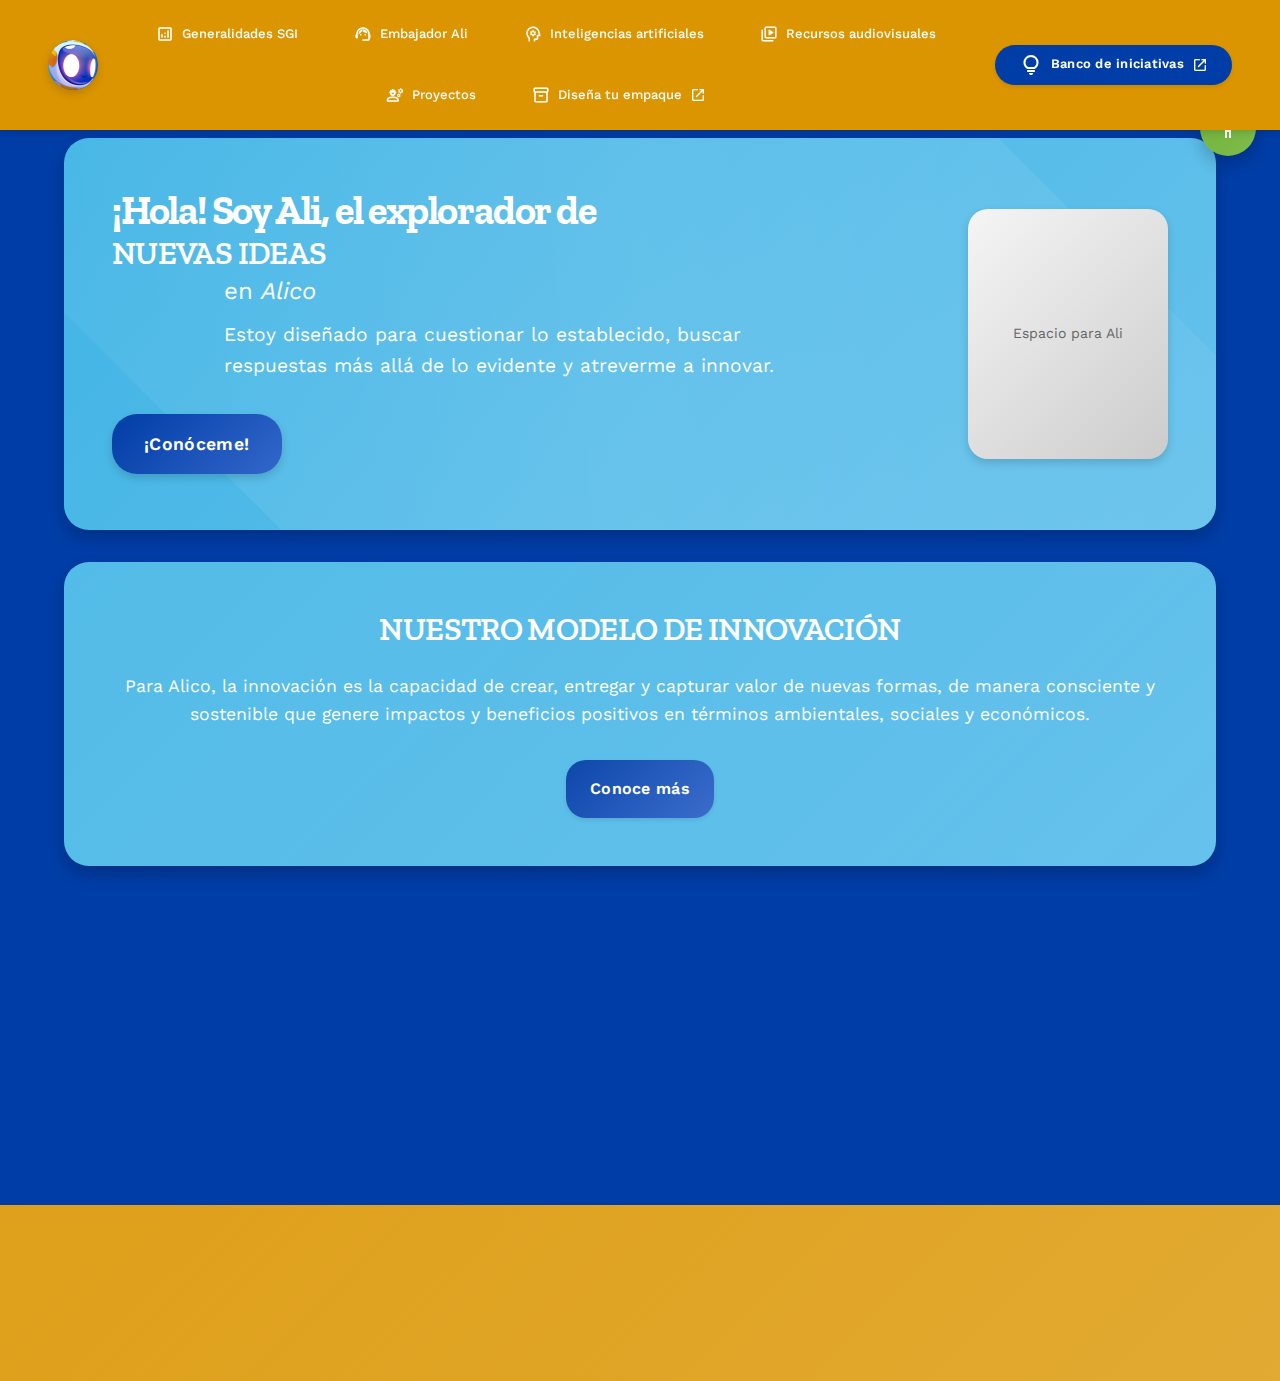
<file: index.html>
<!DOCTYPE html>
<html lang="es">
<head>
    <meta charset="UTF-8">
    <meta name="viewport" content="width=device-width, initial-scale=1.0">
    <title>Alico - Innovación</title>
    <!-- Google Fonts -->
    <link rel="preconnect" href="https://fonts.googleapis.com">
    <link rel="preconnect" href="https://fonts.gstatic.com" crossorigin>
    <link href="https://fonts.googleapis.com/css2?family=Zilla+Slab:ital,wght@0,300;0,400;0,500;0,600;0,700;1,300;1,400;1,500;1,600;1,700&family=Work+Sans:ital,wght@0,100;0,200;0,300;0,400;0,500;0,600;0,700;0,800;0,900;1,100;1,200;1,300;1,400;1,500;1,600;1,700;1,800;1,900&display=swap" rel="stylesheet">
    <!-- Material Icons -->
    <link href="https://fonts.googleapis.com/css2?family=Material+Symbols+Rounded:opsz,wght,FILL,GRAD@20..48,100..700,0..1,-50..200" rel="stylesheet">
    <!-- Estilos principales -->
    <link rel="stylesheet" href="styles.css">
    <!-- Estilos de accesibilidad -->
    <link rel="stylesheet" href="accessibility.css">
    
    <!-- CSS adicional para las imágenes de metodología -->
    <style>
        /* CORRECCIÓN ESPECÍFICA PARA TARJETA DE ALI */
        .intro-card {
            /* Cambiar de absolute positioning a flexbox */
            display: flex;
            flex-direction: column;
            align-items: center;
            text-align: center;
            min-height: auto;
        }
        
        .intro-content {
            order: 1;
            width: 100%;
            z-index: 2;
        }
        
        .ali-character {
            order: 2;
            position: relative !important; /* Override absolute positioning */
            right: auto !important;
            bottom: auto !important;
            margin: var(--spacing-lg) auto 0 auto;
            animation: float 3s ease-in-out infinite;
        }
        
        /* DESKTOP: Layout lado a lado */
        @media (min-width: 1024px) {
            .intro-card {
                flex-direction: row;
                text-align: left;
                align-items: center;
                min-height: 350px;
            }
            
            .intro-content {
                flex: 1;
                padding-right: var(--spacing-xl);
                order: 1;
            }
            
            .ali-character {
                order: 2;
                margin: 0;
                flex-shrink: 0;
            }
        }
        
        /* TABLET: Stack vertical con más espacio */
        @media (max-width: 1023px) and (min-width: 769px) {
            .intro-card {
                padding: var(--spacing-xl);
            }
            
            .ali-character {
                width: 180px;
                height: 220px;
                margin-top: var(--spacing-xl);
            }
        }
        
        /* MÓVIL: Stack vertical compacto */
        @media (max-width: 768px) {
            .intro-card {
                padding: var(--spacing-lg);
                text-align: center;
            }
            
            .intro-content h1 {
                font-size: clamp(1.5rem, 6vw, 2rem);
                margin-bottom: var(--spacing-sm);
            }
            
            .intro-content h2 {
                font-size: clamp(1.2rem, 5vw, 1.5rem);
                margin-bottom: var(--spacing-sm);
            }
            
            .intro-content p {
                font-size: clamp(0.9rem, 3vw, 1.1rem);
                margin-bottom: var(--spacing-md);
            }
            
            .ali-character {
                width: 150px;
                height: 180px;
                margin-top: var(--spacing-md);
                font-size: 12px;
            }
            
            .btn-primary {
                margin-top: var(--spacing-md);
                padding: var(--spacing-md) var(--spacing-lg);
                font-size: 1rem;
            }
        }
        
        /* MÓVIL PEQUEÑO: Aún más compacto */
        @media (max-width: 480px) {
            .intro-card {
                padding: var(--spacing-md);
            }
            
            .ali-character {
                width: 120px;
                height: 150px;
                font-size: 11px;
            }
        }

        /* ESTILOS PARA LAS IMÁGENES DE TÍTULOS DE METODOLOGÍA */
        .methodology-card {
            /* Mantener todos los estilos existentes */
            display: flex;
            flex-direction: column;
            align-items: flex-start;
            text-align: left;
            padding: var(--spacing-xl);
        }

        .methodology-title-image {
            max-width: 200px;
            height: auto;
            margin-bottom: var(--spacing-lg);
            transition: transform 0.3s ease;
            filter: brightness(1.1);
        }

        .methodology-card:hover .methodology-title-image {
            transform: scale(1.05);
        }

        /* Asegurar que el texto siga las reglas de tipografía existentes */
        .methodology-card p {
            font-family: 'Work Sans', sans-serif;
            font-weight: 400;
            line-height: 1.6;
            font-size: clamp(1rem, 2.5vw, 1.1rem);
            color: var(--blanco);
        }

        /* Responsive para las imágenes de título */
        @media (max-width: 768px) {
            .methodology-title-image {
                max-width: 150px;
                margin-bottom: var(--spacing-md);
            }
            
            .methodology-card {
                text-align: center;
                align-items: center;
            }
        }

        @media (max-width: 480px) {
            .methodology-title-image {
                max-width: 120px;
            }
        }
    </style>
</head>
<body>
    <!-- Header fijo con navegación -->
    <header class="header">
        <!-- Botón de menú móvil -->
        <button class="menu-toggle" onclick="toggleMenu()" aria-label="Abrir menú de navegación">
            <span></span>
            <span></span>
            <span></span>
        </button>
        
        <!-- Logo de Alico -->
        <a href="index.html" class="logo" aria-label="Ir a página principal de Alico">
            <img src="images/Ali_head.png" 
                 alt="Ali Head Logo" 
                 class="logo-image"
                 onerror="this.style.display='none'; this.nextElementSibling.style.display='flex';">
            <span class="logo-text-fallback">a</span>
        </a>

        <!-- Navegación de escritorio -->
        <nav class="desktop-nav" aria-label="Navegación principal">
            <div class="nav-links">
                <a href="generalidades-sgi.html" class="nav-link">
                    <span class="material-symbols-rounded nav-link-icon">analytics</span>
                    <span>Generalidades SGI</span>
                </a>
                <a href="embajador-ali.html" class="nav-link">
                    <span class="material-symbols-rounded nav-link-icon">support_agent</span>
                    <span>Embajador Ali</span>
                </a>
                <a href="inteligencias-artificiales.html" class="nav-link">
                    <span class="material-symbols-rounded nav-link-icon">psychology</span>
                    <span>Inteligencias artificiales</span>
                </a>
                <a href="recursos-audiovisuales.html" class="nav-link">
                    <span class="material-symbols-rounded nav-link-icon">video_library</span>
                    <span>Recursos audiovisuales</span>
                </a>
                <a href="proyectos.html" class="nav-link">
                    <span class="material-symbols-rounded nav-link-icon">engineering</span>
                    <span>Proyectos</span>
                </a>
                <a href="https://experiencia-alico.firebaseapp.com/" class="nav-link" target="_blank" rel="noopener noreferrer">
                    <span class="material-symbols-rounded nav-link-icon">inventory_2</span>
                    <span>Diseña tu empaque</span>
                    <span class="material-symbols-rounded" style="font-size: 16px;">open_in_new</span>
                </a>
            </div>
        </nav>

        <!-- Botón de banco de iniciativas en el header -->
        <a href="https://docs.google.com/forms/d/e/1FAIpQLScfJWsXOj-BAAgG9tmxYFf4QEuOimOmJJPsF4bnxmquUParZA/viewform?usp=sharing&ouid=102976851646670750896" 
           class="header-banner-btn" target="_blank" rel="noopener noreferrer">
            <span class="material-symbols-rounded">lightbulb</span>
            <span>Banco de iniciativas</span>
            <span class="material-symbols-rounded" style="font-size: 16px;">open_in_new</span>
        </a>
    </header>

    <!-- Menú de navegación móvil -->
    <nav class="mobile-nav-menu" id="mobileNavMenu" aria-label="Menú de navegación móvil">
        <div class="mobile-nav-grid">
            <a href="generalidades-sgi.html" class="mobile-nav-item">
                <div class="material-symbols-rounded mobile-nav-icon">analytics</div>
                <div class="mobile-nav-title">Generalidades SGI</div>
            </a>
            <a href="embajador-ali.html" class="mobile-nav-item">
                <div class="material-symbols-rounded mobile-nav-icon">support_agent</div>
                <div class="mobile-nav-title">Embajador Ali</div>
            </a>
            <a href="inteligencias-artificiales.html" class="mobile-nav-item">
                <div class="material-symbols-rounded mobile-nav-icon">psychology</div>
                <div class="mobile-nav-title">Inteligencias artificiales</div>
            </a>
            <a href="recursos-audiovisuales.html" class="mobile-nav-item">
                <div class="material-symbols-rounded mobile-nav-icon">video_library</div>
                <div class="mobile-nav-title">Recursos audiovisuales</div>
            </a>
            <a href="proyectos.html" class="mobile-nav-item">
                <div class="material-symbols-rounded mobile-nav-icon">engineering</div>
                <div class="mobile-nav-title">Proyectos</div>
            </a>
            <a href="https://experiencia-alico.firebaseapp.com/" class="mobile-nav-item" target="_blank" rel="noopener noreferrer">
                <div class="material-symbols-rounded mobile-nav-icon">inventory_2</div>
                <div class="mobile-nav-title">Diseña tu empaque</div>
                <div class="mobile-nav-external">↗</div>
            </a>
            <a href="https://docs.google.com/forms/d/e/1FAIpQLScfJWsXOj-BAAgG9tmxYFf4QEuOimOmJJPsF4bnxmquUParZA/viewform?usp=sharing&ouid=102976851646670750896" 
               class="mobile-nav-item" target="_blank" rel="noopener noreferrer">
                <div class="material-symbols-rounded mobile-nav-icon">lightbulb</div>
                <div class="mobile-nav-title">Banco de iniciativas</div>
                <div class="mobile-nav-external">↗</div>
            </a>
        </div>
    </nav>

    <!-- Botón de accesibilidad flotante -->
    <button class="accessibility-toggle" id="accessibilityToggle" onclick="toggleAccessibilityPanel()" aria-label="Abrir panel de accesibilidad" title="Opciones de accesibilidad">
        <span class="material-symbols-rounded">accessibility</span>
    </button>

    <!-- Panel de opciones de accesibilidad -->
    <div class="accessibility-panel" id="accessibilityPanel" role="dialog" aria-labelledby="accessibility-title" aria-hidden="true">
        <div class="accessibility-panel-content">
            <!-- Header del panel -->
            <div class="accessibility-header">
                <h3 id="accessibility-title">
                    <span class="material-symbols-rounded">accessibility</span>
                    Opciones de Accesibilidad
                </h3>
                <button class="accessibility-close" onclick="toggleAccessibilityPanel()" aria-label="Cerrar panel de accesibilidad">
                    <span class="material-symbols-rounded">close</span>
                </button>
            </div>

            <!-- Opciones de accesibilidad -->
            <div class="accessibility-options">
                <!-- Tamaño de fuente -->
                <div class="accessibility-group">
                    <h4>
                        <span class="material-symbols-rounded">text_fields</span>
                        Tamaño de texto
                    </h4>
                    <div class="font-size-controls">
                        <button onclick="adjustFontSize('decrease')" aria-label="Disminuir tamaño de fuente">A-</button>
                        <button onclick="resetFontSize()" aria-label="Restaurar tamaño de fuente">100%</button>
                        <button onclick="adjustFontSize('increase')" aria-label="Aumentar tamaño de fuente">A+</button>
                    </div>
                </div>

                <!-- Contraste -->
                <div class="accessibility-group">
                    <h4>
                        <span class="material-symbols-rounded">contrast</span>
                        Contraste
                    </h4>
                    <div class="accessibility-toggles">
                        <label class="accessibility-toggle-item">
                            <input type="checkbox" id="highContrast" onchange="toggleHighContrast()">
                            <span class="toggle-slider"></span>
                            <span class="toggle-label">Alto contraste</span>
                        </label>
                        <label class="accessibility-toggle-item">
                            <input type="checkbox" id="darkMode" onchange="toggleDarkMode()">
                            <span class="toggle-slider"></span>
                            <span class="toggle-label">Modo oscuro</span>
                        </label>
                    </div>
                </div>

                <!-- Animaciones -->
                <div class="accessibility-group">
                    <h4>
                        <span class="material-symbols-rounded">motion_photos_off</span>
                        Movimiento
                    </h4>
                    <div class="accessibility-toggles">
                        <label class="accessibility-toggle-item">
                            <input type="checkbox" id="reduceMotion" onchange="toggleReduceMotion()">
                            <span class="toggle-slider"></span>
                            <span class="toggle-label">Reducir animaciones</span>
                        </label>
                        <label class="accessibility-toggle-item">
                            <input type="checkbox" id="pauseAnimations" onchange="togglePauseAnimations()">
                            <span class="toggle-slider"></span>
                            <span class="toggle-label">Pausar animaciones</span>
                        </label>
                    </div>
                </div>

                <!-- Navegación -->
                <div class="accessibility-group">
                    <h4>
                        <span class="material-symbols-rounded">keyboard</span>
                        Navegación
                    </h4>
                    <div class="accessibility-toggles">
                        <label class="accessibility-toggle-item">
                            <input type="checkbox" id="focusIndicator" onchange="toggleFocusIndicator()">
                            <span class="toggle-slider"></span>
                            <span class="toggle-label">Resaltar foco del teclado</span>
                        </label>
                        <label class="accessibility-toggle-item">
                            <input type="checkbox" id="skipLinks" onchange="toggleSkipLinks()">
                            <span class="toggle-slider"></span>
                            <span class="toggle-label">Enlaces de salto</span>
                        </label>
                    </div>
                </div>

                <!-- Lectura -->
                <div class="accessibility-group">
                    <h4>
                        <span class="material-symbols-rounded">record_voice_over</span>
                        Lectura
                    </h4>
                    <div class="accessibility-buttons">
                        <button onclick="toggleTextToSpeech()" id="ttsButton" aria-label="Activar/Desactivar lectura de texto">
                            <span class="material-symbols-rounded">volume_up</span>
                            Lectura de texto
                        </button>
                        <button onclick="showReadingGuide()" aria-label="Mostrar guía de lectura">
                            <span class="material-symbols-rounded">center_focus_weak</span>
                            Guía de lectura
                        </button>
                    </div>
                </div>

                <!-- Utilidades -->
                <div class="accessibility-group">
                    <h4>
                        <span class="material-symbols-rounded">build</span>
                        Utilidades
                    </h4>
                    <div class="accessibility-buttons">
                        <button onclick="showKeyboardShortcuts()" aria-label="Mostrar atajos de teclado">
                            <span class="material-symbols-rounded">keyboard</span>
                            Atajos de teclado
                        </button>
                    </div>
                </div>
            </div>

            <!-- Botón de reset prominente -->
            <div class="accessibility-reset">
                <button class="reset-button" onclick="resetAllSettings()" aria-label="Restaurar todas las configuraciones de accesibilidad">
                    <span class="material-symbols-rounded">refresh</span>
                    Restaurar todo
                </button>
            </div>
        </div>
    </div>

    <!-- Overlay para cerrar el panel -->
    <div class="accessibility-overlay" id="accessibilityOverlay" onclick="toggleAccessibilityPanel()"></div>

    <!-- Enlaces de salto (ocultos por defecto) -->
    <div class="skip-links" id="skipLinks">
        <a href="#main-content" class="skip-link">Saltar al contenido principal</a>
        <a href="#navigation" class="skip-link">Saltar a la navegación</a>
    </div>

    <!-- Botón de volver arriba -->
    <button class="back-to-top" id="backToTop" onclick="scrollToTop()" aria-label="Volver arriba">
        <span class="material-symbols-rounded">keyboard_arrow_up</span>
    </button>

    <!-- Contenido principal de la página home -->
    <main id="main-content">
        <!-- Tarjeta de introducción con Ali - ESTRUCTURA CORREGIDA -->
        <section class="intro-card">
            <!-- Contenedor del contenido de texto -->
            <div class="intro-content">
                <h1>¡Hola! Soy Ali, el explorador de</h1>
                <h2>NUEVAS IDEAS</h2>
                <p style="font-size: 1.5em; margin-bottom: 10px;">en <em>Alico</em></p>
                <p>Estoy diseñado para cuestionar lo establecido, buscar respuestas más allá de lo evidente y atreverme a innovar.</p>
                <a href="embajador-ali.html" class="btn-primary">¡Conóceme!</a>
            </div>
            
            <!-- Personaje Ali - ahora en el orden correcto -->
            <div class="ali-character" aria-hidden="true">Espacio para Ali</div>
        </section>

        <!-- Tarjeta del modelo de innovación -->
        <section class="model-card">
            <h2>NUESTRO MODELO DE INNOVACIÓN</h2>
            <p>Para Alico, la innovación es la capacidad de crear, entregar y capturar valor de nuevas formas, de manera consciente y sostenible que genere impactos y beneficios positivos en términos ambientales, sociales y económicos.</p>
            <a href="generalidades-sgi.html" class="btn-secondary">Conoce más</a>
        </section>

        <!-- Grid de metodología CON TÍTULOS COMO IMÁGENES -->
        <section class="methodology-grid">
            <!-- Tarjeta Co-crea - TÍTULO COMO IMAGEN + TEXTO -->
            <article class="methodology-card">
                <img 
                    src="images/cocrea.png" 
                    alt="co-crea"
                    class="methodology-title-image"
                    loading="lazy"
                    onerror="this.style.display='none'; this.nextElementSibling.style.display='block';"
                >
                <h3 style="display: none;">co-crea</h3>
                <p>Implementar una metodología de co-creación que involucra clientes, tanto internos como externos, para así fortalecer las redes de valor de la compañía.</p>
            </article>
            
            <!-- Tarjeta Versátil - TÍTULO COMO IMAGEN + TEXTO -->
            <article class="methodology-card">
                <img 
                    src="images/versatil.png" 
                    alt="VERSÁTIL"
                    class="methodology-title-image"
                    loading="lazy"
                    onerror="this.style.display='none'; this.nextElementSibling.style.display='block';"
                >
                <h3 style="display: none;">VERSÁTIL</h3>
                <p>Desarrollar soluciones innovadoras y versátiles que se adapten a las necesidades cambiantes del mercado y generen valor sostenible para todos los stakeholders.</p>
            </article>
        </section>
    </main>

    <!-- Footer -->
    <footer id="footer">
        <div class="footer-logo-container">
            <img src="images/logo-blanco.png" 
                 alt="Alico Logo" 
                 class="footer-logo-image"
                 onerror="this.style.display='none'; this.nextElementSibling.style.display='block';">
            <div class="footer-logo-fallback">alico</div>
        </div>
    </footer>

    <!-- Archivo JavaScript compartido -->
    <script src="scripts.js"></script>
    <!-- JavaScript de accesibilidad -->
    <script src="accessibility.js"></script>
    
    <!-- JavaScript adicional para las imágenes -->
    <script>
        document.addEventListener('DOMContentLoaded', function() {
            // JavaScript para las imágenes de títulos de metodología
            const methodologyCards = document.querySelectorAll('.methodology-card');
            
            methodologyCards.forEach(card => {
                const img = card.querySelector('.methodology-title-image');
                const fallbackTitle = card.querySelector('h3');
                
                if (img && fallbackTitle) {
                    // Manejar carga exitosa de imagen
                    img.addEventListener('load', function() {
                        console.log('Imagen de título cargada exitosamente:', this.src);
                        this.style.opacity = '1';
                        fallbackTitle.style.display = 'none';
                    });
                    
                    // Manejar error de carga
                    img.addEventListener('error', function() {
                        console.warn('Error al cargar imagen de título:', this.src);
                        this.style.display = 'none';
                        fallbackTitle.style.display = 'block';
                    });
                    
                    // Efecto hover en toda la tarjeta
                    card.addEventListener('mouseenter', function() {
                        this.style.transform = 'translateY(-5px) scale(1.02)';
                        this.style.boxShadow = 'var(--shadow-xl)';
                    });
                    
                    card.addEventListener('mouseleave', function() {
                        this.style.transform = 'translateY(0) scale(1)';
                        this.style.boxShadow = 'var(--shadow-lg)';
                    });
                    
                    // Inicializar con opacidad 0 para efecto fade-in
                    img.style.opacity = '0';
                    img.style.transition = 'opacity 0.3s ease, transform 0.3s ease';
                }
            });
            
            // Precargar las imágenes de títulos
            const titleImages = ['images/cocrea.png', 'images/versatil.png'];
            titleImages.forEach(url => {
                const img = new Image();
                img.src = url;
            });
        });
    </script>
</body>
</html>
</file>
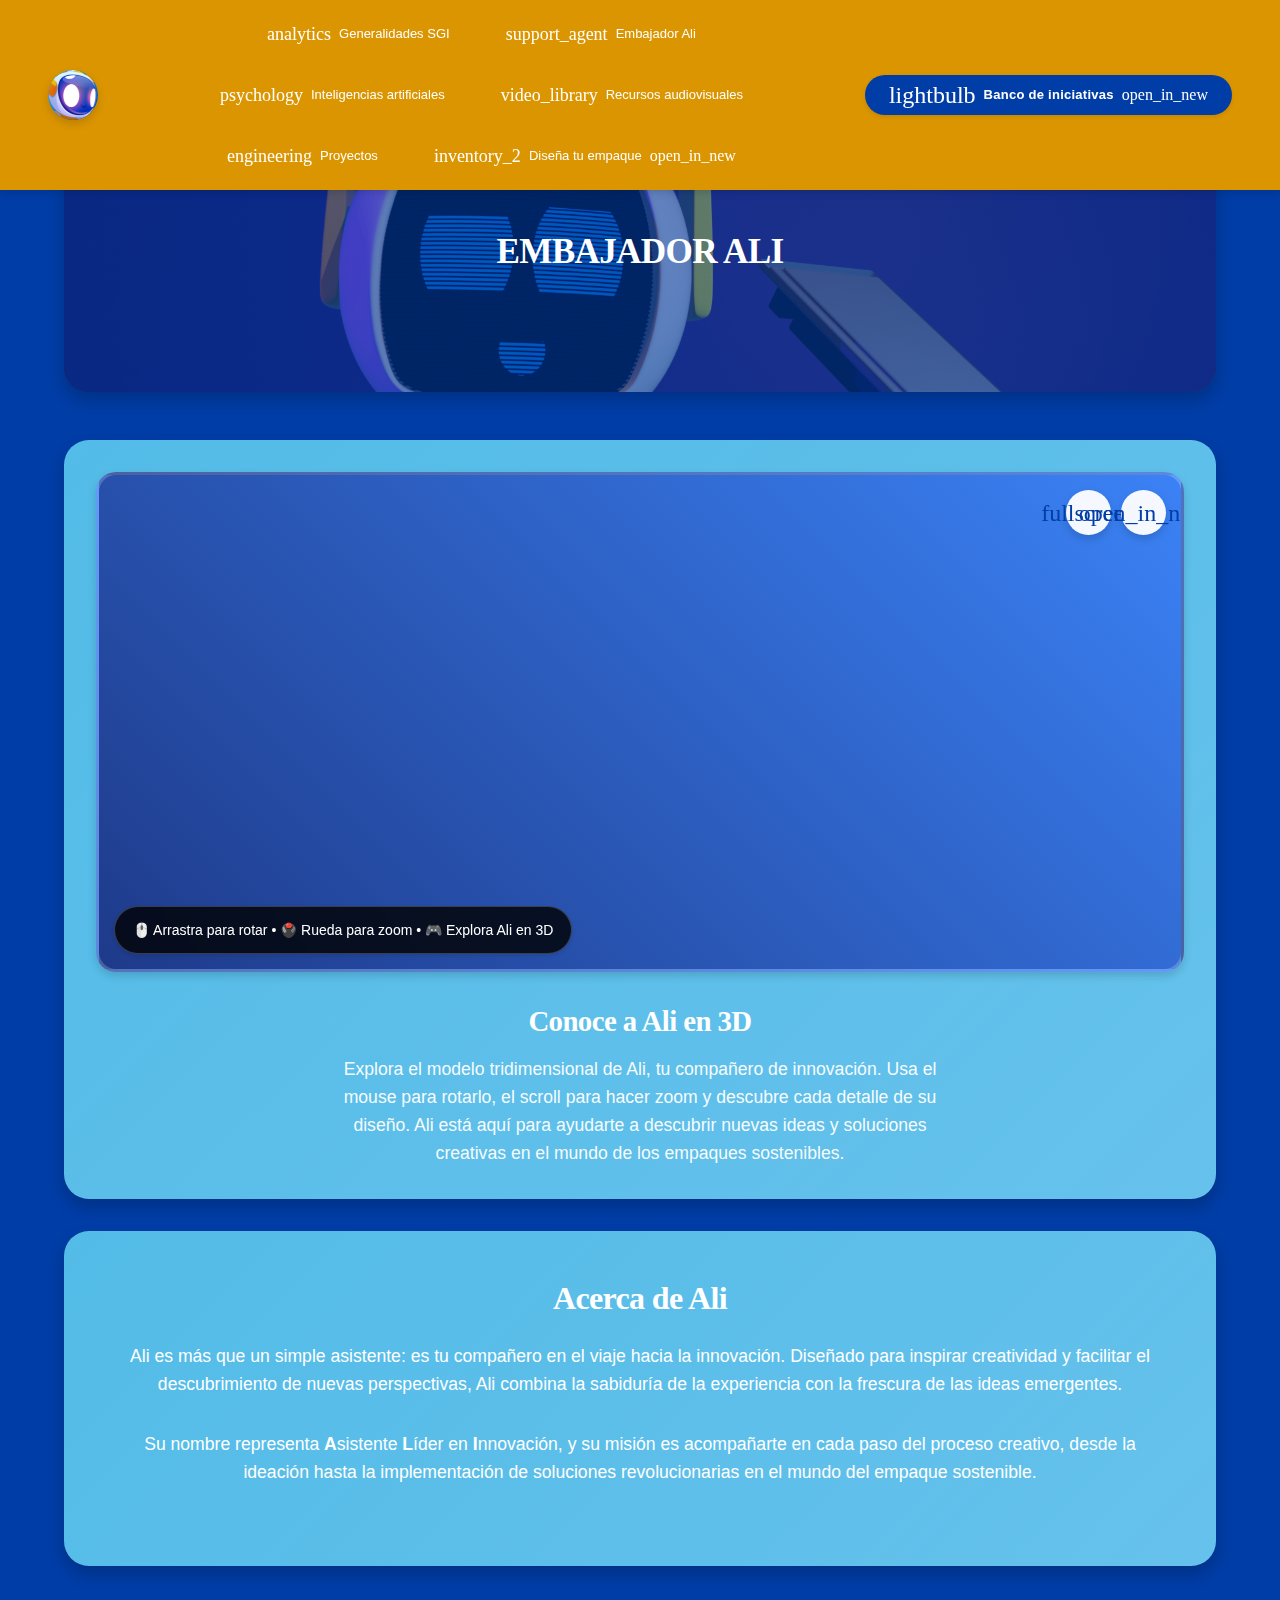
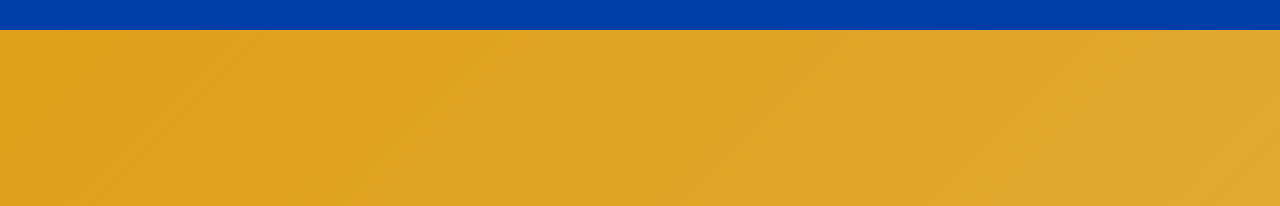
<file: embajador-ali.html>
<!DOCTYPE html>
<html lang="es">
<head>
    <meta charset="UTF-8">
    <meta name="viewport" content="width=device-width, initial-scale=1.0">
    <title>Embajador Ali - Alico</title>
    <!-- Google Fonts -->
    <link rel="preconnect" href="https://fonts.googleapis.com">
    <link rel="preconnect" href="https://fonts.gstatic.com" crossorigin>
    <link href="https://fonts.googleapis.com/css2?family=Zilla+Slab:ital,wght@0,300;0,400;0,500;0,600;0,700;1,300;1,400;1,500;1,600;1,700&family=Work+Sans:ital,wght@0,100;0,200;0,300;0,400;0,500;0,600;0,700;0,800;0,900;1,100;1,200;1,300;1,400;1,500;1,600;1,700;1,800;1,900&display=swap" rel="stylesheet">
    <!-- Material Icons -->
    <link href="https://fonts.googleapis.com/css2?family=Material+Symbols+Rounded:opsz,wght,FILL,GRAD@20..48,100..700,0..1,-50..200" rel="stylesheet">
    <!-- Estilos principales -->
    <link rel="stylesheet" href="styles.css">
</head>
<body>
    <!-- Header fijo con navegación -->
    <header class="header">
        <!-- Botón de menú móvil -->
        <button class="menu-toggle" onclick="toggleMenu()" aria-label="Abrir menú de navegación">
            <span></span>
            <span></span>
            <span></span>
        </button>
        
        <!-- Logo de Alico -->
        <a href="index.html" class="logo" aria-label="Ir a página principal de Alico">
            <img src="images/Ali_head.png" 
                 alt="Ali Head Logo" 
                 class="logo-image"
                 onerror="this.style.display='none'; this.nextElementSibling.style.display='flex';">
            <span class="logo-text-fallback">a</span>
        </a>

        <!-- Navegación de escritorio -->
        <nav class="desktop-nav" aria-label="Navegación principal">
            <div class="nav-links">
                <a href="generalidades-sgi.html" class="nav-link">
                    <span class="material-symbols-rounded nav-link-icon">analytics</span>
                    <span>Generalidades SGI</span>
                </a>
                <a href="embajador-ali.html" class="nav-link">
                    <span class="material-symbols-rounded nav-link-icon">support_agent</span>
                    <span>Embajador Ali</span>
                </a>
                <a href="inteligencias-artificiales.html" class="nav-link">
                    <span class="material-symbols-rounded nav-link-icon">psychology</span>
                    <span>Inteligencias artificiales</span>
                </a>
                <a href="recursos-audiovisuales.html" class="nav-link">
                    <span class="material-symbols-rounded nav-link-icon">video_library</span>
                    <span>Recursos audiovisuales</span>
                </a>
                <a href="proyectos.html" class="nav-link">
                    <span class="material-symbols-rounded nav-link-icon">engineering</span>
                    <span>Proyectos</span>
                </a>
                <a href="https://experiencia-alico.firebaseapp.com/" class="nav-link" target="_blank" rel="noopener noreferrer">
                    <span class="material-symbols-rounded nav-link-icon">inventory_2</span>
                    <span>Diseña tu empaque</span>
                    <span class="material-symbols-rounded" style="font-size: 16px;">open_in_new</span>
                </a>
            </div>
        </nav>

        <!-- Botón de banco de iniciativas en el header -->
        <a href="https://docs.google.com/forms/d/e/1FAIpQLScfJWsXOj-BAAgG9tmxYFf4QEuOimOmJJPsF4bnxmquUParZA/viewform?usp=sharing&ouid=102976851646670750896" 
           class="header-banner-btn" target="_blank" rel="noopener noreferrer">
            <span class="material-symbols-rounded">lightbulb</span>
            <span>Banco de iniciativas</span>
            <span class="material-symbols-rounded" style="font-size: 16px;">open_in_new</span>
        </a>
    </header>

    <!-- Menú de navegación móvil -->
    <nav class="mobile-nav-menu" id="mobileNavMenu" aria-label="Menú de navegación móvil">
        <div class="mobile-nav-grid">
            <a href="generalidades-sgi.html" class="mobile-nav-item">
                <div class="material-symbols-rounded mobile-nav-icon">analytics</div>
                <div class="mobile-nav-title">Generalidades SGI</div>
            </a>
            <a href="embajador-ali.html" class="mobile-nav-item">
                <div class="material-symbols-rounded mobile-nav-icon">support_agent</div>
                <div class="mobile-nav-title">Embajador Ali</div>
            </a>
            <a href="inteligencias-artificiales.html" class="mobile-nav-item">
                <div class="material-symbols-rounded mobile-nav-icon">psychology</div>
                <div class="mobile-nav-title">Inteligencias artificiales</div>
            </a>
            <a href="recursos-audiovisuales.html" class="mobile-nav-item">
                <div class="material-symbols-rounded mobile-nav-icon">video_library</div>
                <div class="mobile-nav-title">Recursos audiovisuales</div>
            </a>
            <a href="proyectos.html" class="mobile-nav-item">
                <div class="material-symbols-rounded mobile-nav-icon">engineering</div>
                <div class="mobile-nav-title">Proyectos</div>
            </a>
            <a href="https://experiencia-alico.firebaseapp.com/" class="mobile-nav-item" target="_blank" rel="noopener noreferrer">
                <div class="material-symbols-rounded mobile-nav-icon">inventory_2</div>
                <div class="mobile-nav-title">Diseña tu empaque</div>
            </a>
            <a href="https://docs.google.com/forms/d/e/1FAIpQLScfJWsXOj-BAAgG9tmxYFf4QEuOimOmJJPsF4bnxmquUParZA/viewform?usp=sharing&ouid=102976851646670750896" 
               class="mobile-nav-item" target="_blank" rel="noopener noreferrer">
                <div class="material-symbols-rounded mobile-nav-icon">lightbulb</div>
                <div class="mobile-nav-title">Banco de iniciativas</div>
            </a>
        </div>
    </nav>

    <!-- Botón de volver arriba -->
    <button class="back-to-top" id="backToTop" onclick="scrollToTop()" aria-label="Volver arriba">
        <span class="material-symbols-rounded">keyboard_arrow_up</span>
    </button>

    <!-- Contenido principal de la página embajador ali -->
    <main>
        <!-- Banner principal de la página -->
        <section class="banner-section">
            <div class="banner-content banner-ali">
                EMBAJADOR ALI
            </div>
        </section>

        <!-- Visualizador 3D de Ali con Sketchfab -->
        <section class="ali-3d-container" style="background: linear-gradient(135deg, var(--azul-claro) 0%, var(--azul-claro-80) 100%); border-radius: var(--border-radius-xl); padding: var(--spacing-xl); margin-bottom: var(--spacing-xl); color: var(--blanco); position: relative; overflow: hidden; box-shadow: var(--shadow-lg);">
            <!-- Efecto de brillo sutil -->
            <div style="content: ''; position: absolute; top: 0; left: 0; right: 0; bottom: 0; background: linear-gradient(135deg, rgba(255,255,255,0.1) 0%, transparent 100%); pointer-events: none; z-index: 1;"></div>
            
            <div class="ali-3d-viewer" style="width: 100%; height: 500px; border-radius: var(--border-radius-lg); overflow: hidden; position: relative; background: linear-gradient(45deg, #1e3a8a 0%, #3b82f6 100%); border: 3px solid rgba(255,255,255,0.2); box-shadow: var(--shadow-md); z-index: 2;">
                <!-- Embed de Sketchfab personalizado -->
                <div class="sketchfab-embed-wrapper" style="width: 100%; height: 100%; position: relative; border-radius: var(--border-radius-lg); overflow: hidden;">
                    <iframe 
                        title="Modelo 3D de Ali - Embajador de Innovación Alico" 
                        frameborder="0" 
                        allowfullscreen 
                        mozallowfullscreen="true" 
                        webkitallowfullscreen="true" 
                        allow="autoplay; fullscreen; xr-spatial-tracking" 
                        xr-spatial-tracking 
                        execution-while-out-of-viewport 
                        execution-while-not-rendered 
                        web-share 
                        src="https://sketchfab.com/models/fb2812fb1a274fe09c0cc1442098a7f1/embed?autostart=1&ui_theme=dark&ui_infos=0&ui_watermark=0&ui_help=0&ui_settings=0&ui_vr=0&ui_fullscreen=1&ui_annotations=0&ui_stop=0&ui_inspector=0&ui_ar=0&ui_ar_help=0&ui_ar_qr=0&ui_loading=0&preload=1&camera=0&ui_hint=0&ui_controls=1&ui_stop=0&transparent=0&autospin=0.2&orbit_constraint_pan=1"
                        style="width: 100%; height: 100%; border: none; border-radius: var(--border-radius-lg);">
                    </iframe>
                </div>
                
                <!-- Controles personalizados superpuestos -->
                <div style="position: absolute; top: 15px; right: 15px; display: flex; gap: 10px; z-index: 10;">
                    <button onclick="toggleFullscreen()" aria-label="Pantalla completa" title="Pantalla completa" style="background: rgba(255,255,255,0.95); border: none; border-radius: 50%; width: 45px; height: 45px; display: flex; align-items: center; justify-content: center; cursor: pointer; transition: all 0.3s ease; color: var(--azul-novo); box-shadow: var(--shadow-md); backdrop-filter: blur(10px);">
                        <span class="material-symbols-rounded">fullscreen</span>
                    </button>
                    <button onclick="openInSketchfab()" aria-label="Abrir en Sketchfab" title="Ver en Sketchfab" style="background: rgba(255,255,255,0.95); border: none; border-radius: 50%; width: 45px; height: 45px; display: flex; align-items: center; justify-content: center; cursor: pointer; transition: all 0.3s ease; color: var(--azul-novo); box-shadow: var(--shadow-md); backdrop-filter: blur(10px);">
                        <span class="material-symbols-rounded">open_in_new</span>
                    </button>
                </div>
                
                <!-- Información del modelo -->
                <div style="position: absolute; bottom: 15px; left: 15px; background: rgba(0,0,0,0.8); color: white; padding: 12px 18px; border-radius: 25px; font-size: 14px; backdrop-filter: blur(10px); z-index: 10; border: 1px solid rgba(255,255,255,0.2); box-shadow: var(--shadow-sm);">
                    <div id="aliInfo">🖱️ Arrastra para rotar • 🖲️ Rueda para zoom • 🎮 Explora Ali en 3D</div>
                </div>
            </div>
            
            <div style="margin-top: var(--spacing-xl); text-align: center; z-index: 2; position: relative;">
                <h3 style="font-size: 1.8em; margin-bottom: var(--spacing-md); font-family: 'Zilla Slab', serif; font-weight: 600;">Conoce a Ali en 3D</h3>
                <p style="font-size: 1.1em; line-height: 1.6; max-width: 600px; margin: 0 auto; opacity: 0.95;">Explora el modelo tridimensional de Ali, tu compañero de innovación. Usa el mouse para rotarlo, el scroll para hacer zoom y descubre cada detalle de su diseño. Ali está aquí para ayudarte a descubrir nuevas ideas y soluciones creativas en el mundo de los empaques sostenibles.</p>
            </div>
        </section>

        <!-- Información adicional sobre Ali -->
        <section class="model-card">
            <h2>Acerca de Ali</h2>
            <p>Ali es más que un simple asistente: es tu compañero en el viaje hacia la innovación. Diseñado para inspirar creatividad y facilitar el descubrimiento de nuevas perspectivas, Ali combina la sabiduría de la experiencia con la frescura de las ideas emergentes.</p>
            <p>Su nombre representa <strong>A</strong>sistente <strong>L</strong>íder en <strong>I</strong>nnovación, y su misión es acompañarte en cada paso del proceso creativo, desde la ideación hasta la implementación de soluciones revolucionarias en el mundo del empaque sostenible.</p>
        </section>
    </main>

    <!-- Footer -->
    <footer>
        <div class="footer-logo-container">
            <img src="images/logo-blanco.png" 
                 alt="Alico Logo" 
                 class="footer-logo-image"
                 onerror="this.style.display='none'; this.nextElementSibling.style.display='block';">
            <div class="footer-logo-fallback">alico</div>
        </div>
    </footer>

    <!-- Archivo JavaScript compartido -->
    <script src="scripts.js"></script>
    
    <!-- JavaScript específico para funcionalidades 3D -->
    <script>
        // Función para pantalla completa del iframe
        function toggleFullscreen() {
            const iframe = document.querySelector('.sketchfab-embed-wrapper iframe');
            if (iframe) {
                if (iframe.requestFullscreen) {
                    iframe.requestFullscreen();
                } else if (iframe.webkitRequestFullscreen) {
                    iframe.webkitRequestFullscreen();
                } else if (iframe.mozRequestFullScreen) {
                    iframe.mozRequestFullScreen();
                } else if (iframe.msRequestFullscreen) {
                    iframe.msRequestFullscreen();
                }
            }
        }

        // Función para abrir en Sketchfab
        function openInSketchfab() {
            window.open('https://sketchfab.com/3d-models/modelo-3d-de-personaje-drakoza-fb2812fb1a274fe09c0cc1442098a7f1', '_blank');
        }

        // Inicialización específica para Ali
        document.addEventListener('DOMContentLoaded', function() {
            // Mensaje de bienvenida para Ali
            setTimeout(() => {
                const info = document.getElementById('aliInfo');
                if (info) {
                    info.innerHTML = '🎉 ¡Ali está listo! • Explora su modelo 3D interactivo';
                    setTimeout(() => {
                        info.innerHTML = '🖱️ Arrastra para rotar • 🖲️ Rueda para zoom • 🎮 Explora Ali en 3D';
                    }, 3000);
                }
            }, 2000);

            // Efecto de carga para el iframe de Sketchfab
            const iframe = document.querySelector('.sketchfab-embed-wrapper iframe');
            if (iframe) {
                iframe.addEventListener('load', function() {
                    console.log('Modelo 3D de Ali cargado exitosamente');
                    
                    // Agregar efecto de aparición suave
                    iframe.style.opacity = '0';
                    iframe.style.transition = 'opacity 0.5s ease';
                    
                    setTimeout(() => {
                        iframe.style.opacity = '1';
                    }, 500);
                });
            }

            // Hover effects para controles
            const controlBtns = document.querySelectorAll('button[onclick*="toggleFullscreen"], button[onclick*="openInSketchfab"]');
            controlBtns.forEach(btn => {
                btn.addEventListener('mouseenter', function() {
                    this.style.transform = 'scale(1.1) translateZ(0)';
                    this.style.background = 'white';
                });
                
                btn.addEventListener('mouseleave', function() {
                    this.style.transform = 'scale(1) translateZ(0)';
                    this.style.background = 'rgba(255,255,255,0.95)';
                });
            });
        });
    </script>
</body>
</html>
</file>
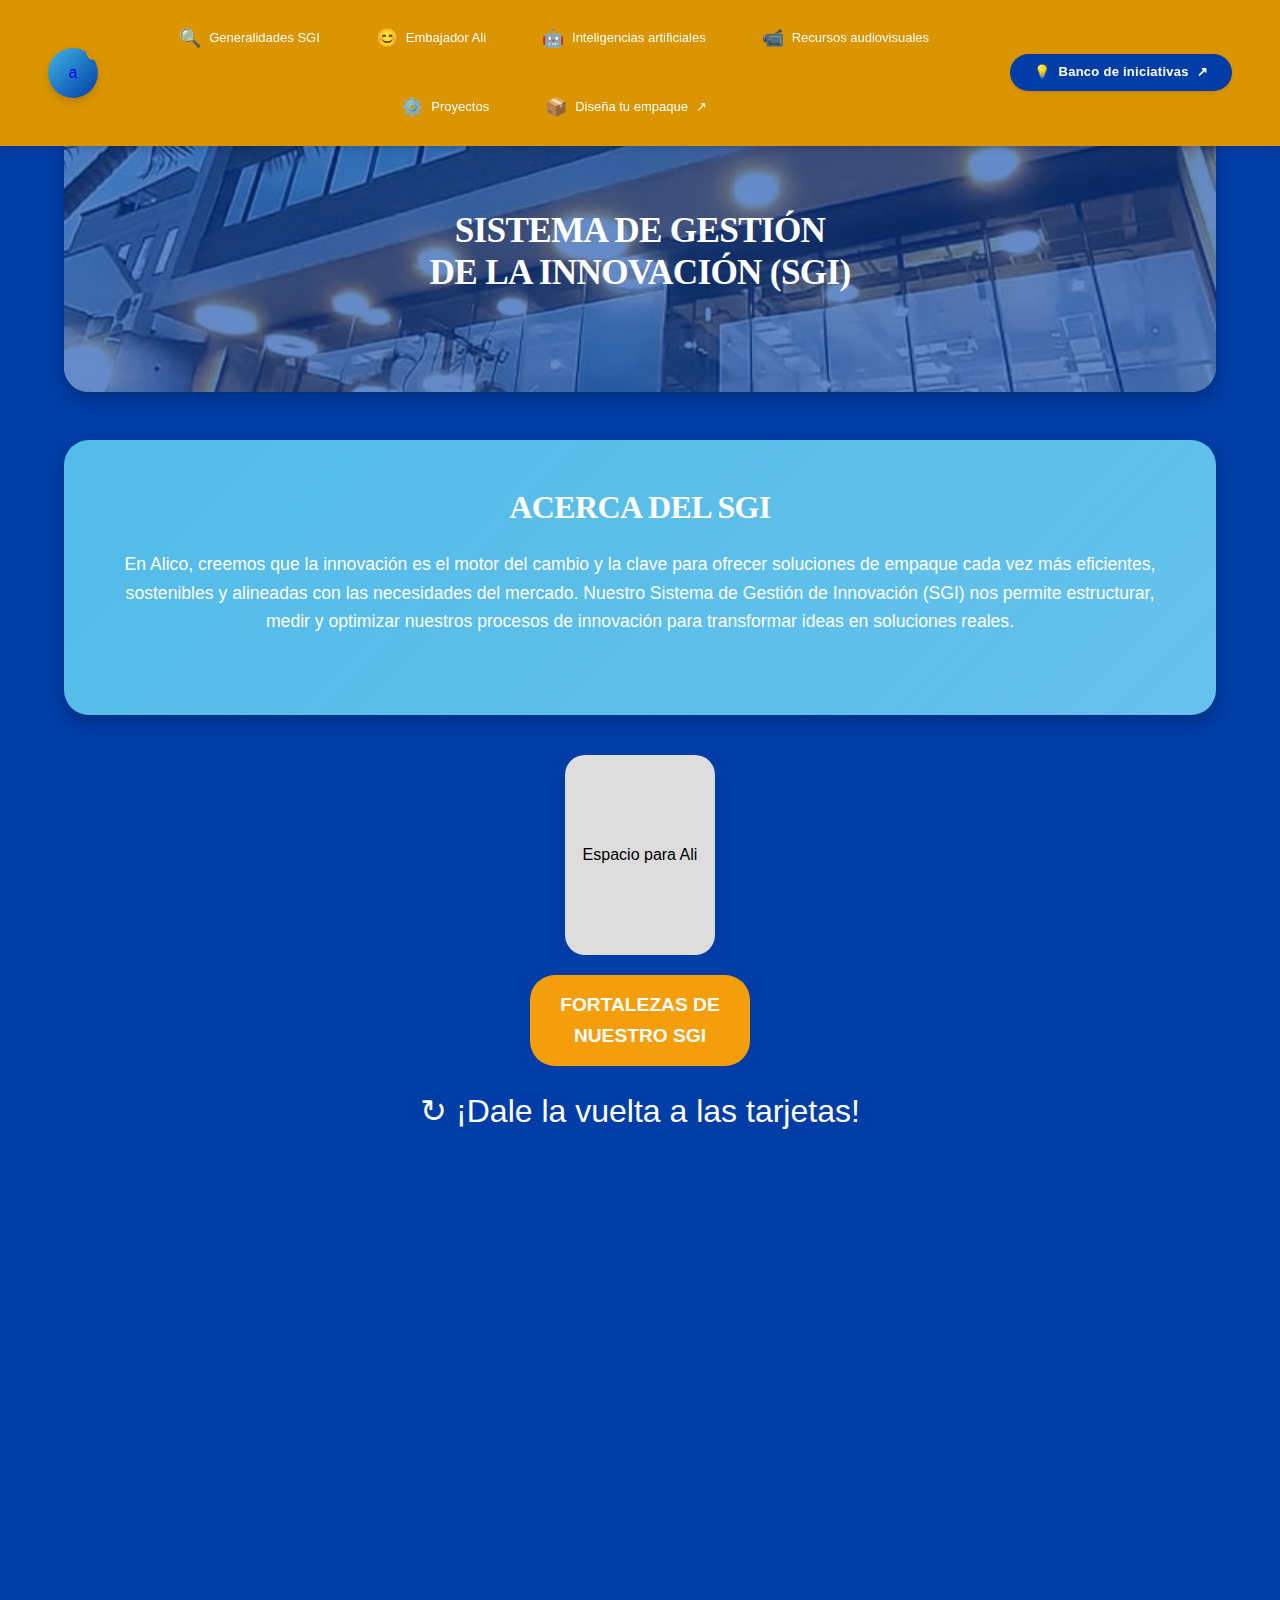
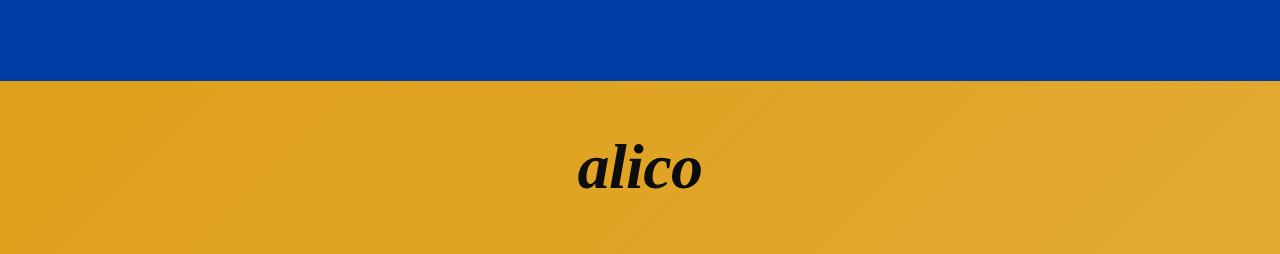
<file: generalidades-sgi.html>
<!DOCTYPE html>
<html lang="es">
<head>
    <meta charset="UTF-8">
    <meta name="viewport" content="width=device-width, initial-scale=1.0">
    <title>Generalidades SGI - Alico</title>
    <!-- Google Fonts -->
    <link rel="preconnect" href="https://fonts.googleapis.com">
    <link rel="preconnect" href="https://fonts.gstatic.com" crossorigin>
    <link href="https://fonts.googleapis.com/css2?family=Zilla+Slab:ital,wght@0,300;0,400;0,500;0,600;0,700;1,300;1,400;1,500;1,600;1,700&family=Work+Sans:ital,wght@0,100;0,200;0,300;0,400;0,500;0,600;0,700;0,800;0,900;1,100;1,200;1,300;1,400;1,500;1,600;1,700;1,800;1,900&display=swap" rel="stylesheet">
    <!-- Estilos principales -->
    <link rel="stylesheet" href="styles.css">
</head>
<body>
    <!-- Header fijo con navegación -->
    <header class="header">
        <!-- Botón de menú móvil -->
        <button class="menu-toggle" onclick="toggleMenu()">
            <span></span>
            <span></span>
            <span></span>
        </button>
        
        <!-- Logo de Alico -->
        <a href="index.html" class="logo">
            <span class="logo-text">a</span>
        </a>

        <!-- Navegación de escritorio -->
        <nav class="desktop-nav">
            <div class="nav-links">
                <a href="generalidades-sgi.html" class="nav-link">
                    <span class="nav-link-icon">🔍</span>
                    <span>Generalidades SGI</span>
                </a>
                <a href="embajador-ali.html" class="nav-link">
                    <span class="nav-link-icon">😊</span>
                    <span>Embajador Ali</span>
                </a>
                <a href="inteligencias-artificiales.html" class="nav-link">
                    <span class="nav-link-icon">🤖</span>
                    <span>Inteligencias artificiales</span>
                </a>
                <a href="recursos-audiovisuales.html" class="nav-link">
                    <span class="nav-link-icon">📹</span>
                    <span>Recursos audiovisuales</span>
                </a>
                <a href="proyectos.html" class="nav-link">
                    <span class="nav-link-icon">⚙️</span>
                    <span>Proyectos</span>
                </a>
                <a href="https://experiencia-alico.firebaseapp.com/" class="nav-link" target="_blank">
                    <span class="nav-link-icon">📦</span>
                    <span>Diseña tu empaque</span>
                    <span>↗</span>
                </a>
            </div>
        </nav>

        <!-- Botón de banco de iniciativas en el header -->
        <a href="https://docs.google.com/forms/d/e/1FAIpQLScfJWsXOj-BAAgG9tmxYFf4QEuOimOmJJPsF4bnxmquUParZA/viewform?usp=sharing&ouid=102976851646670750896" 
           class="header-banner-btn" target="_blank">
            <span>💡</span>
            <span>Banco de iniciativas</span>
            <span>↗</span>
        </a>
    </header>

    <!-- Menú de navegación móvil -->
    <nav class="mobile-nav-menu" id="mobileNavMenu">
        <div class="mobile-nav-grid">
            <a href="generalidades-sgi.html" class="mobile-nav-item">
                <div class="mobile-nav-icon">🔍</div>
                <div class="mobile-nav-title">Generalidades SGI</div>
            </a>
            <a href="embajador-ali.html" class="mobile-nav-item">
                <div class="mobile-nav-icon">😊</div>
                <div class="mobile-nav-title">Embajador Ali</div>
            </a>
            <a href="inteligencias-artificiales.html" class="mobile-nav-item">
                <div class="mobile-nav-icon">🤖</div>
                <div class="mobile-nav-title">Inteligencias artificiales</div>
            </a>
            <a href="recursos-audiovisuales.html" class="mobile-nav-item">
                <div class="mobile-nav-icon">📹</div>
                <div class="mobile-nav-title">Recursos audiovisuales</div>
            </a>
            <a href="proyectos.html" class="mobile-nav-item">
                <div class="mobile-nav-icon">⚙️</div>
                <div class="mobile-nav-title">Proyectos</div>
            </a>
            <a href="https://experiencia-alico.firebaseapp.com/" class="mobile-nav-item" target="_blank">
                <div class="mobile-nav-icon">📦</div>
                <div class="mobile-nav-title">Diseña tu empaque</div>
            </a>
            <a href="https://docs.google.com/forms/d/e/1FAIpQLScfJWsXOj-BAAgG9tmxYFf4QEuOimOmJJPsF4bnxmquUParZA/viewform?usp=sharing&ouid=102976851646670750896" 
               class="mobile-nav-item" target="_blank">
                <div class="mobile-nav-icon">💡</div>
                <div class="mobile-nav-title">Banco de iniciativas</div>
            </a>
        </div>
    </nav>

    <!-- Botón de volver arriba -->
    <button class="back-to-top" id="backToTop" onclick="scrollToTop()">
        ↑
    </button>

    <!-- Contenido principal de la página SGI -->
    <main>
        <!-- Banner principal de la página -->
        <div class="banner-section">
            <div class="banner-content banner-sgi">
                SISTEMA DE GESTIÓN<br>DE LA INNOVACIÓN (SGI)
            </div>
        </div>

        <!-- Información sobre el SGI -->
        <div class="model-card">
            <h2>ACERCA DEL SGI</h2>
            <p>En Alico, creemos que la innovación es el motor del cambio y la clave para ofrecer soluciones de empaque cada vez más eficientes, sostenibles y alineadas con las necesidades del mercado. Nuestro Sistema de Gestión de Innovación (SGI) nos permite estructurar, medir y optimizar nuestros procesos de innovación para transformar ideas en soluciones reales.</p>
        </div>

        <!-- Sección central con Ali y call to action -->
        <div style="text-align: center; margin: 40px 0;">
            <div style="display: inline-block; position: relative;">
                <div style="width: 150px; height: 200px; background-color: #ddd; border-radius: 20px; display: flex; align-items: center; justify-content: center; margin: 0 auto;">
                    Espacio para Ali
                </div>
                <div style="background-color: #f59e0b; color: white; padding: 15px 30px; border-radius: 25px; margin-top: 20px; font-weight: bold; font-size: 1.2em;">
                    FORTALEZAS DE<br>NUESTRO SGI
                </div>
            </div>
            <div style="font-size: 2em; margin-top: 20px; color: white;">↻ ¡Dale la vuelta a las tarjetas!</div>
        </div>

        <!-- Grid de tarjetas flip con las fortalezas del SGI -->
        <div class="sgi-grid">
            <!-- Tarjeta 1: Ideación -->
            <div class="flip-card" onclick="flipCard(this)">
                <div class="flip-card-inner">
                    <div class="flip-card-front">
                        <div class="flip-icon">💡</div>
                    </div>
                    <div class="flip-card-back">
                        <h3>Ideación</h3>
                        <p>Fomentamos la creatividad y la generación de ideas innovadoras en todos los niveles de la organización.</p>
                    </div>
                </div>
            </div>

            <!-- Tarjeta 2: Investigación -->
            <div class="flip-card" onclick="flipCard(this)">
                <div class="flip-card-inner">
                    <div class="flip-card-front">
                        <div class="flip-icon">🧬</div>
                    </div>
                    <div class="flip-card-back">
                        <h3>Investigación</h3>
                        <p>Desarrollamos investigación aplicada para crear soluciones de empaque más eficientes y sostenibles.</p>
                    </div>
                </div>
            </div>

            <!-- Tarjeta 3: Desarrollo -->
            <div class="flip-card" onclick="flipCard(this)">
                <div class="flip-card-inner">
                    <div class="flip-card-front">
                        <div class="flip-icon">👶</div>
                    </div>
                    <div class="flip-card-back">
                        <h3>Desarrollo</h3>
                        <p>Transformamos las ideas en prototipos y productos viables para el mercado.</p>
                    </div>
                </div>
            </div>

            <!-- Tarjeta 4: Implementación -->
            <div class="flip-card" onclick="flipCard(this)">
                <div class="flip-card-inner">
                    <div class="flip-card-front">
                        <div class="flip-icon">🏢</div>
                    </div>
                    <div class="flip-card-back">
                        <h3>Implementación</h3>
                        <p>Llevamos las innovaciones al mercado de manera eficiente y escalable.</p>
                    </div>
                </div>
            </div>

            <!-- Tarjeta 5: Mejora Continua -->
            <div class="flip-card" onclick="flipCard(this)">
                <div class="flip-card-inner">
                    <div class="flip-card-front">
                        <div class="flip-icon">🔧</div>
                    </div>
                    <div class="flip-card-back">
                        <h3>Mejora Continua</h3>
                        <p>Evaluamos y optimizamos constantemente nuestros procesos de innovación.</p>
                    </div>
                </div>
            </div>

            <!-- Tarjeta 6: Sostenibilidad -->
            <div class="flip-card" onclick="flipCard(this)">
                <div class="flip-card-inner">
                    <div class="flip-card-front">
                        <div class="flip-icon">📦</div>
                    </div>
                    <div class="flip-card-back">
                        <h3>Sostenibilidad</h3>
                        <p>Integramos criterios de sostenibilidad en cada etapa del proceso de innovación.</p>
                    </div>
                </div>
            </div>

            <!-- Tarjeta 7: Impacto Global -->
            <div class="flip-card" onclick="flipCard(this)">
                <div class="flip-card-inner">
                    <div class="flip-card-front">
                        <div class="flip-icon">🌍</div>
                    </div>
                    <div class="flip-card-back">
                        <h3>Impacto Global</h3>
                        <p>Creamos soluciones que generan valor para nuestros clientes y la sociedad.</p>
                    </div>
                </div>
            </div>

            <!-- Tarjeta 8: Colaboración -->
            <div class="flip-card" onclick="flipCard(this)">
                <div class="flip-card-inner">
                    <div class="flip-card-front">
                        <div class="flip-icon">🔲</div>
                    </div>
                    <div class="flip-card-back">
                        <h3>Colaboración</h3>
                        <p>Trabajamos en red con partners, universidades y centros de investigación.</p>
                    </div>
                </div>
            </div>
        </div>
    </main>

    <!-- Footer -->
    <footer>
        <div class="footer-logo">alico</div>
    </footer>

    <!-- Archivo JavaScript compartido -->
    <script src="scripts.js"></script>
</body>
</html>
</file>
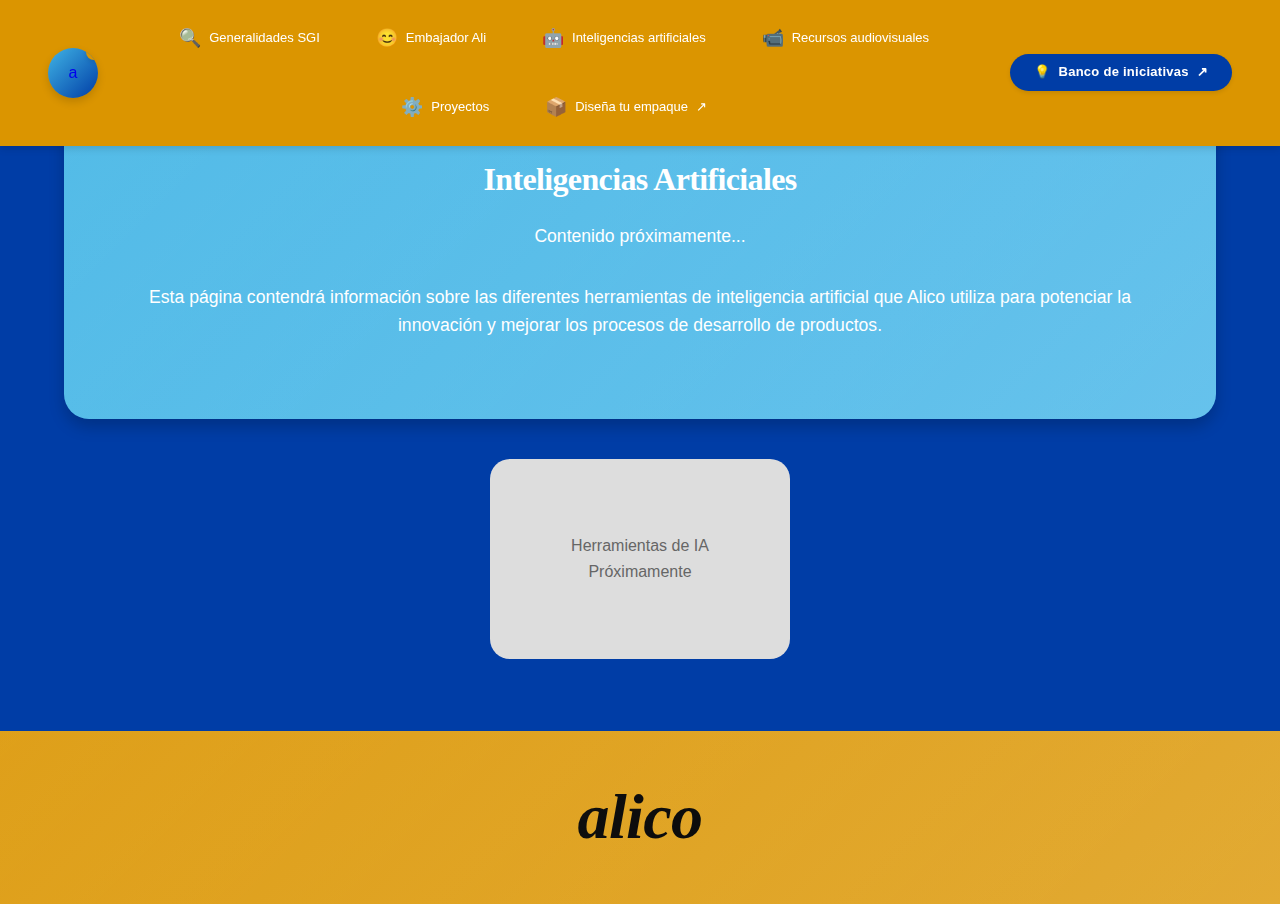
<file: inteligencias-artificiales.html>
<!DOCTYPE html>
<html lang="es">
<head>
    <meta charset="UTF-8">
    <meta name="viewport" content="width=device-width, initial-scale=1.0">
    <title>Inteligencias Artificiales - Alico</title>
    <link rel="stylesheet" href="styles.css">
</head>
<body>
    <!-- Header fijo con navegación -->
    <header class="header">
        <!-- Botón de menú móvil -->
        <button class="menu-toggle" onclick="toggleMenu()">
            <span></span>
            <span></span>
            <span></span>
        </button>
        
        <!-- Logo de Alico -->
        <a href="index.html" class="logo">
            <span class="logo-text">a</span>
        </a>

        <!-- Navegación de escritorio -->
        <nav class="desktop-nav">
            <div class="nav-links">
                <a href="generalidades-sgi.html" class="nav-link">
                    <span class="nav-link-icon">🔍</span>
                    <span>Generalidades SGI</span>
                </a>
                <a href="embajador-ali.html" class="nav-link">
                    <span class="nav-link-icon">😊</span>
                    <span>Embajador Ali</span>
                </a>
                <a href="inteligencias-artificiales.html" class="nav-link">
                    <span class="nav-link-icon">🤖</span>
                    <span>Inteligencias artificiales</span>
                </a>
                <a href="recursos-audiovisuales.html" class="nav-link">
                    <span class="nav-link-icon">📹</span>
                    <span>Recursos audiovisuales</span>
                </a>
                <a href="proyectos.html" class="nav-link">
                    <span class="nav-link-icon">⚙️</span>
                    <span>Proyectos</span>
                </a>
                <a href="https://experiencia-alico.firebaseapp.com/" class="nav-link" target="_blank">
                    <span class="nav-link-icon">📦</span>
                    <span>Diseña tu empaque</span>
                    <span>↗</span>
                </a>
            </div>
        </nav>

        <!-- Botón de banco de iniciativas en el header -->
        <a href="https://docs.google.com/forms/d/e/1FAIpQLScfJWsXOj-BAAgG9tmxYFf4QEuOimOmJJPsF4bnxmquUParZA/viewform?usp=sharing&ouid=102976851646670750896" 
           class="header-banner-btn" target="_blank">
            <span>💡</span>
            <span>Banco de iniciativas</span>
            <span>↗</span>
        </a>
    </header>

    <!-- Menú de navegación móvil -->
    <nav class="mobile-nav-menu" id="mobileNavMenu">
        <div class="mobile-nav-grid">
            <a href="generalidades-sgi.html" class="mobile-nav-item">
                <div class="mobile-nav-icon">🔍</div>
                <div class="mobile-nav-title">Generalidades SGI</div>
            </a>
            <a href="embajador-ali.html" class="mobile-nav-item">
                <div class="mobile-nav-icon">😊</div>
                <div class="mobile-nav-title">Embajador Ali</div>
            </a>
            <a href="inteligencias-artificiales.html" class="mobile-nav-item">
                <div class="mobile-nav-icon">🤖</div>
                <div class="mobile-nav-title">Inteligencias artificiales</div>
            </a>
            <a href="recursos-audiovisuales.html" class="mobile-nav-item">
                <div class="mobile-nav-icon">📹</div>
                <div class="mobile-nav-title">Recursos audiovisuales</div>
            </a>
            <a href="proyectos.html" class="mobile-nav-item">
                <div class="mobile-nav-icon">⚙️</div>
                <div class="mobile-nav-title">Proyectos</div>
            </a>
            <a href="https://experiencia-alico.firebaseapp.com/" class="mobile-nav-item" target="_blank">
                <div class="mobile-nav-icon">📦</div>
                <div class="mobile-nav-title">Diseña tu empaque</div>
            </a>
            <a href="https://docs.google.com/forms/d/e/1FAIpQLScfJWsXOj-BAAgG9tmxYFf4QEuOimOmJJPsF4bnxmquUParZA/viewform?usp=sharing&ouid=102976851646670750896" 
               class="mobile-nav-item" target="_blank">
                <div class="mobile-nav-icon">💡</div>
                <div class="mobile-nav-title">Banco de iniciativas</div>
            </a>
        </div>
    </nav>

    <!-- Botón de volver arriba -->
    <button class="back-to-top" id="backToTop" onclick="scrollToTop()">
        ↑
    </button>

    <!-- Contenido principal de inteligencias artificiales -->
    <main>
        <!-- Tarjeta principal -->
        <div class="model-card">
            <h2>Inteligencias Artificiales</h2>
            <p>Contenido próximamente...</p>
            <p>Esta página contendrá información sobre las diferentes herramientas de inteligencia artificial que Alico utiliza para potenciar la innovación y mejorar los procesos de desarrollo de productos.</p>
        </div>

        <!-- Placeholder para futuras herramientas de IA -->
        <div style="text-align: center; margin: 40px 0;">
            <div style="width: 300px; height: 200px; background-color: #ddd; border-radius: 20px; display: flex; align-items: center; justify-content: center; margin: 0 auto; font-size: 16px; color: #666;">
                Herramientas de IA<br>Próximamente
            </div>
        </div>
    </main>

    <!-- Footer -->
    <footer>
        <div class="footer-logo">alico</div>
    </footer>

    <!-- Archivo JavaScript compartido -->
    <script src="scripts.js"></script>
</body>
</html>
</file>
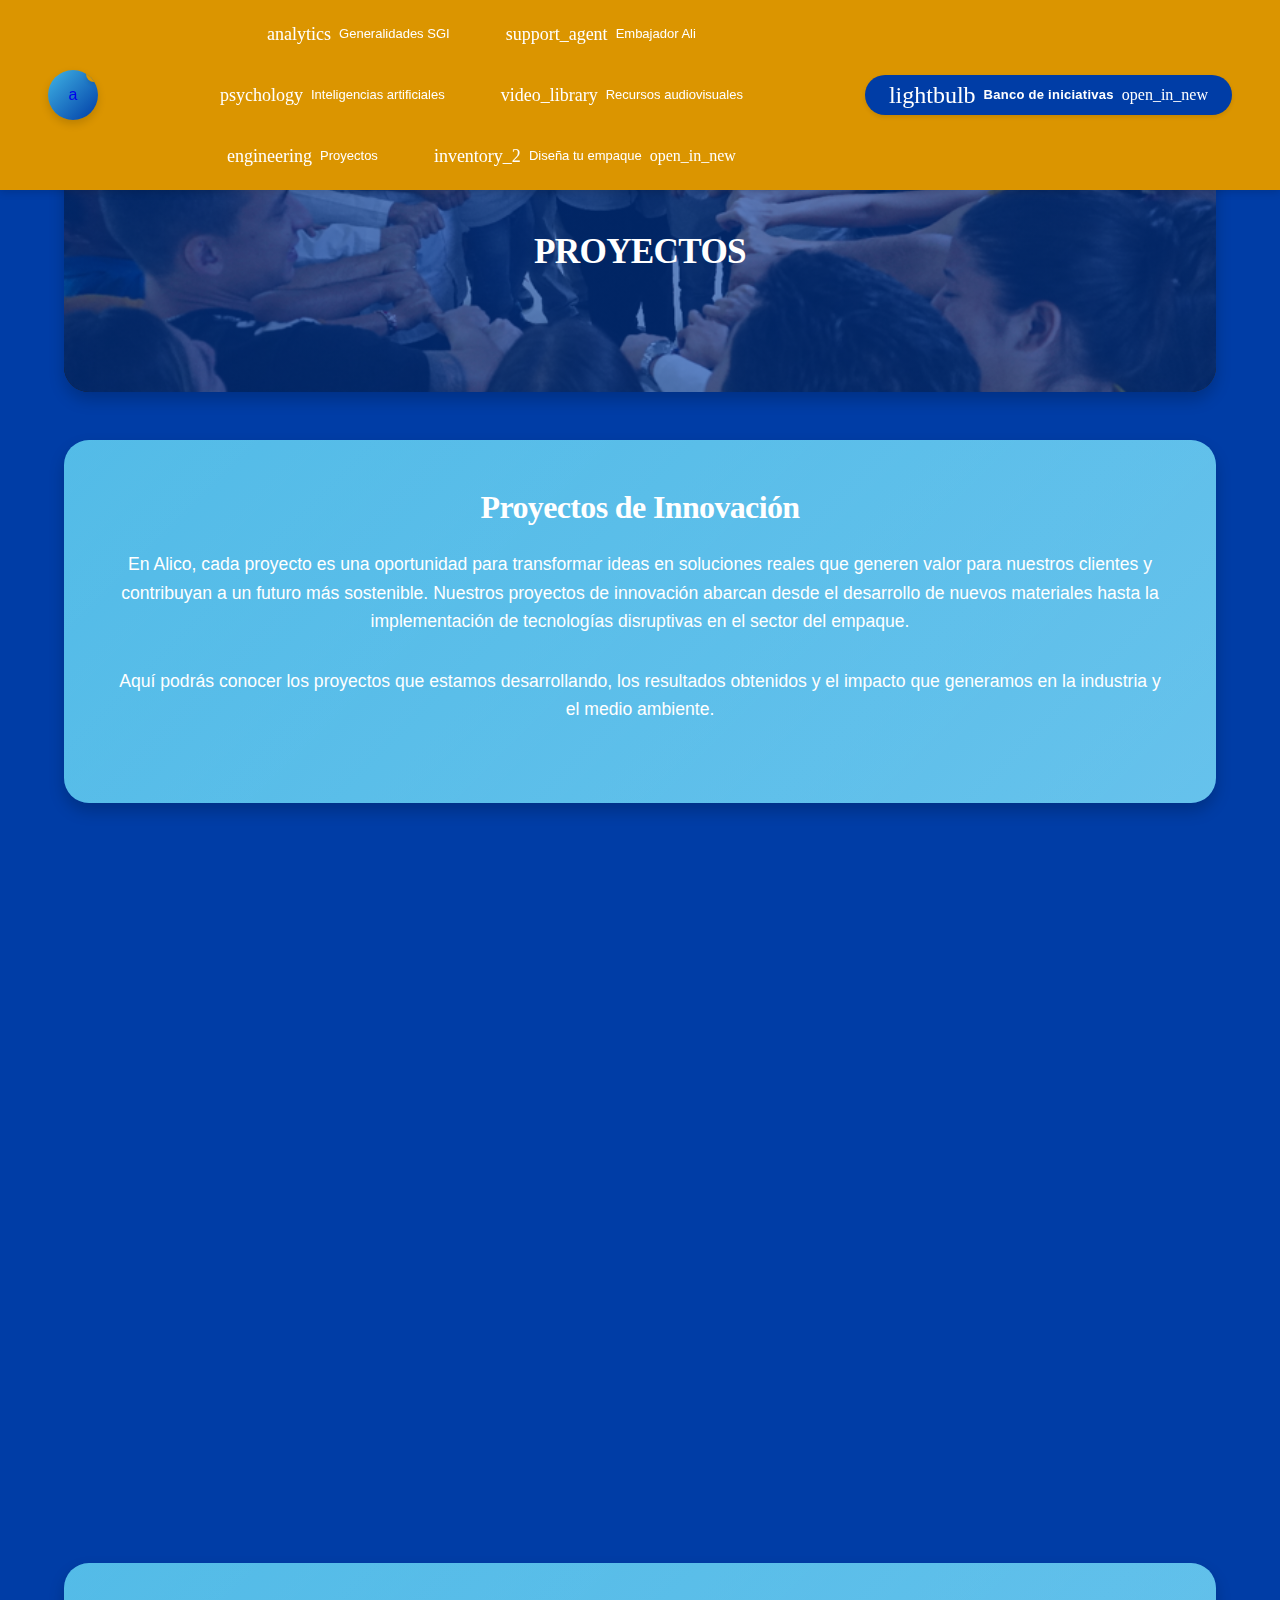
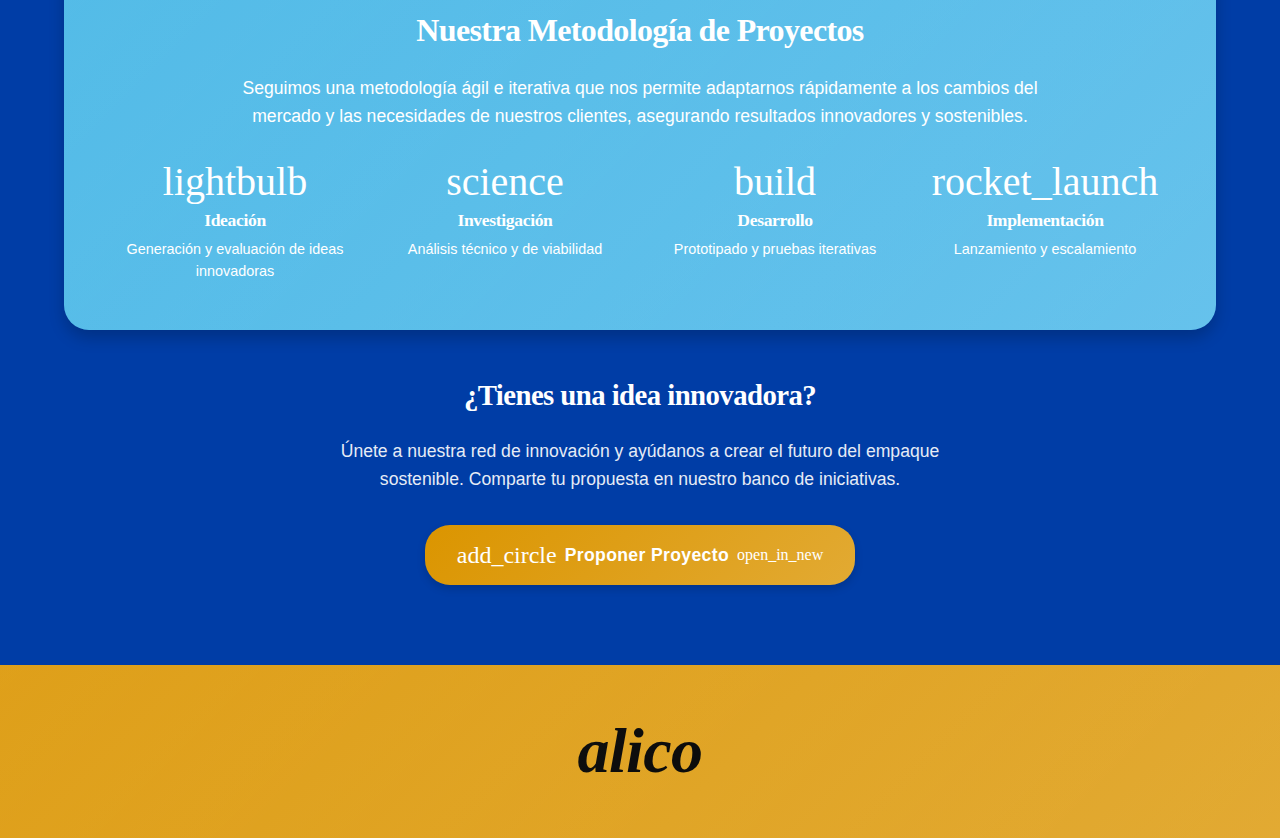
<file: proyectos.html>
<!DOCTYPE html>
<html lang="es">
<head>
    <meta charset="UTF-8">
    <meta name="viewport" content="width=device-width, initial-scale=1.0">
    <title>Proyectos - Alico</title>
    <!-- Google Fonts -->
    <link rel="preconnect" href="https://fonts.googleapis.com">
    <link rel="preconnect" href="https://fonts.gstatic.com" crossorigin>
    <link href="https://fonts.googleapis.com/css2?family=Zilla+Slab:ital,wght@0,300;0,400;0,500;0,600;0,700;1,300;1,400;1,500;1,600;1,700&family=Work+Sans:ital,wght@0,100;0,200;0,300;0,400;0,500;0,600;0,700;0,800;0,900;1,100;1,200;1,300;1,400;1,500;1,600;1,700;1,800;1,900&display=swap" rel="stylesheet">
    <!-- Material Icons -->
    <link href="https://fonts.googleapis.com/css2?family=Material+Symbols+Rounded:opsz,wght,FILL,GRAD@20..48,100..700,0..1,-50..200" rel="stylesheet">
    <!-- Estilos principales -->
    <link rel="stylesheet" href="styles.css">
    
    <!-- CSS adicional para solución de centrado -->
    <style>
        /* SOLUCIÓN PARA CENTRAR PROYECTOS */
        .projects-grid {
            display: grid;
            grid-template-columns: repeat(auto-fit, minmax(300px, 1fr));
            gap: var(--spacing-xl);
            margin-top: var(--spacing-xxl);
            margin-bottom: var(--spacing-xxl);
            /* NUEVAS PROPIEDADES PARA CENTRADO PERFECTO */
            max-width: 960px; /* Limita el ancho total para mejor distribución */
            margin-left: auto;
            margin-right: auto;
            justify-content: center; /* Centra los elementos cuando sobra espacio */
        }
        
        /* Ajustes responsive para el centrado */
        @media (max-width: 1200px) {
            .projects-grid {
                max-width: 660px; /* Para 2 columnas centradas */
            }
        }
        
        @media (max-width: 768px) {
            .projects-grid {
                max-width: 100%; /* Ancho completo en móvil */
                grid-template-columns: 1fr; /* Una sola columna */
            }
        }
    </style>
</head>
<body>
    <!-- Header fijo con navegación -->
    <header class="header">
        <!-- Botón de menú móvil -->
        <button class="menu-toggle" onclick="toggleMenu()" aria-label="Abrir menú de navegación">
            <span></span>
            <span></span>
            <span></span>
        </button>
        
        <!-- Logo de Alico -->
        <a href="index.html" class="logo" aria-label="Ir a página principal de Alico">
            <span class="logo-text">a</span>
        </a>

        <!-- Navegación de escritorio -->
        <nav class="desktop-nav" aria-label="Navegación principal">
            <div class="nav-links">
                <a href="generalidades-sgi.html" class="nav-link">
                    <span class="material-symbols-rounded nav-link-icon">analytics</span>
                    <span>Generalidades SGI</span>
                </a>
                <a href="embajador-ali.html" class="nav-link">
                    <span class="material-symbols-rounded nav-link-icon">support_agent</span>
                    <span>Embajador Ali</span>
                </a>
                <a href="inteligencias-artificiales.html" class="nav-link">
                    <span class="material-symbols-rounded nav-link-icon">psychology</span>
                    <span>Inteligencias artificiales</span>
                </a>
                <a href="recursos-audiovisuales.html" class="nav-link">
                    <span class="material-symbols-rounded nav-link-icon">video_library</span>
                    <span>Recursos audiovisuales</span>
                </a>
                <a href="proyectos.html" class="nav-link">
                    <span class="material-symbols-rounded nav-link-icon">engineering</span>
                    <span>Proyectos</span>
                </a>
                <a href="https://experiencia-alico.firebaseapp.com/" class="nav-link" target="_blank" rel="noopener noreferrer">
                    <span class="material-symbols-rounded nav-link-icon">inventory_2</span>
                    <span>Diseña tu empaque</span>
                    <span class="material-symbols-rounded" style="font-size: 16px;">open_in_new</span>
                </a>
            </div>
        </nav>

        <!-- Botón de banco de iniciativas en el header -->
        <a href="https://docs.google.com/forms/d/e/1FAIpQLScfJWsXOj-BAAgG9tmxYFf4QEuOimOmJJPsF4bnxmquUParZA/viewform?usp=sharing&ouid=102976851646670750896" 
           class="header-banner-btn" target="_blank" rel="noopener noreferrer">
            <span class="material-symbols-rounded">lightbulb</span>
            <span>Banco de iniciativas</span>
            <span class="material-symbols-rounded" style="font-size: 16px;">open_in_new</span>
        </a>
    </header>

    <!-- Menú de navegación móvil -->
    <nav class="mobile-nav-menu" id="mobileNavMenu" aria-label="Menú de navegación móvil">
        <div class="mobile-nav-grid">
            <a href="generalidades-sgi.html" class="mobile-nav-item">
                <div class="material-symbols-rounded mobile-nav-icon">analytics</div>
                <div class="mobile-nav-title">Generalidades SGI</div>
            </a>
            <a href="embajador-ali.html" class="mobile-nav-item">
                <div class="material-symbols-rounded mobile-nav-icon">support_agent</div>
                <div class="mobile-nav-title">Embajador Ali</div>
            </a>
            <a href="inteligencias-artificiales.html" class="mobile-nav-item">
                <div class="material-symbols-rounded mobile-nav-icon">psychology</div>
                <div class="mobile-nav-title">Inteligencias artificiales</div>
            </a>
            <a href="recursos-audiovisuales.html" class="mobile-nav-item">
                <div class="material-symbols-rounded mobile-nav-icon">video_library</div>
                <div class="mobile-nav-title">Recursos audiovisuales</div>
            </a>
            <a href="proyectos.html" class="mobile-nav-item">
                <div class="material-symbols-rounded mobile-nav-icon">engineering</div>
                <div class="mobile-nav-title">Proyectos</div>
            </a>
            <a href="https://experiencia-alico.firebaseapp.com/" class="mobile-nav-item" target="_blank" rel="noopener noreferrer">
                <div class="material-symbols-rounded mobile-nav-icon">inventory_2</div>
                <div class="mobile-nav-title">Diseña tu empaque</div>
            </a>
            <a href="https://docs.google.com/forms/d/e/1FAIpQLScfJWsXOj-BAAgG9tmxYFf4QEuOimOmJJPsF4bnxmquUParZA/viewform?usp=sharing&ouid=102976851646670750896" 
               class="mobile-nav-item" target="_blank" rel="noopener noreferrer">
                <div class="material-symbols-rounded mobile-nav-icon">lightbulb</div>
                <div class="mobile-nav-title">Banco de iniciativas</div>
            </a>
        </div>
    </nav>

    <!-- Botón de volver arriba -->
    <button class="back-to-top" id="backToTop" onclick="scrollToTop()" aria-label="Volver arriba">
        <span class="material-symbols-rounded">keyboard_arrow_up</span>
    </button>

    <!-- Contenido principal de proyectos -->
    <main>
        <!-- Banner principal de la página -->
        <section class="banner-section">
            <div class="banner-content banner-proyectos">
                PROYECTOS
            </div>
        </section>

        <!-- Tarjeta principal -->
        <section class="model-card">
            <h2>Proyectos de Innovación</h2>
            <p>En Alico, cada proyecto es una oportunidad para transformar ideas en soluciones reales que generen valor para nuestros clientes y contribuyan a un futuro más sostenible. Nuestros proyectos de innovación abarcan desde el desarrollo de nuevos materiales hasta la implementación de tecnologías disruptivas en el sector del empaque.</p>
            <p>Aquí podrás conocer los proyectos que estamos desarrollando, los resultados obtenidos y el impacto que generamos en la industria y el medio ambiente.</p>
        </section>

        <!-- Grid de proyectos destacados - CON SOLUCIÓN DE CENTRADO -->
        <section class="projects-grid">
            <!-- Proyecto 1: Empaques Sostenibles -->
            <article class="project-card" style="background: linear-gradient(135deg, var(--verde-natura) 0%, var(--verde-natura-80) 100%); border-radius: var(--border-radius-xl); padding: var(--spacing-xl); color: var(--blanco); box-shadow: var(--shadow-lg); transition: all 0.3s ease; position: relative; overflow: hidden; cursor: pointer;">
                <div style="content: ''; position: absolute; top: 0; left: 0; right: 0; bottom: 0; background: linear-gradient(135deg, rgba(255,255,255,0.1) 0%, transparent 100%); pointer-events: none;"></div>
                <div style="position: relative; z-index: 1;">
                    <div class="material-symbols-rounded" style="font-size: 48px; margin-bottom: var(--spacing-md); color: var(--blanco);">eco</div>
                    <h3 style="font-size: 1.5em; margin-bottom: var(--spacing-md); font-family: 'Zilla Slab', serif; font-weight: 600;">Empaques Biodegradables</h3>
                    <p style="line-height: 1.6; margin-bottom: var(--spacing-md);">Desarrollo de materiales de empaque 100% biodegradables que se descomponen naturalmente sin dejar residuos tóxicos.</p>
                    <div style="background-color: rgba(255,255,255,0.2); padding: var(--spacing-sm) var(--spacing-md); border-radius: var(--border-radius-md); font-size: 0.9em; margin-top: var(--spacing-md);">
                        <strong>Estado:</strong> En desarrollo • <strong>Impacto:</strong> -40% huella de carbono
                    </div>
                </div>
            </article>

            <!-- Proyecto 2: Tecnología Inteligente -->
            <article class="project-card" style="background: linear-gradient(135deg, var(--azul-novo) 0%, var(--azul-novo-80) 100%); border-radius: var(--border-radius-xl); padding: var(--spacing-xl); color: var(--blanco); box-shadow: var(--shadow-lg); transition: all 0.3s ease; position: relative; overflow: hidden; cursor: pointer;">
                <div style="content: ''; position: absolute; top: 0; left: 0; right: 0; bottom: 0; background: linear-gradient(135deg, rgba(255,255,255,0.1) 0%, transparent 100%); pointer-events: none;"></div>
                <div style="position: relative; z-index: 1;">
                    <div class="material-symbols-rounded" style="font-size: 48px; margin-bottom: var(--spacing-md); color: var(--blanco);">smart_toy</div>
                    <h3 style="font-size: 1.5em; margin-bottom: var(--spacing-md); font-family: 'Zilla Slab', serif; font-weight: 600;">Empaques Inteligentes</h3>
                    <p style="line-height: 1.6; margin-bottom: var(--spacing-md);">Integración de sensores IoT y códigos QR interactivos para crear empaques que comunican información en tiempo real.</p>
                    <div style="background-color: rgba(255,255,255,0.2); padding: var(--spacing-sm) var(--spacing-md); border-radius: var(--border-radius-md); font-size: 0.9em; margin-top: var(--spacing-md);">
                        <strong>Estado:</strong> Piloto • <strong>Beneficio:</strong> +60% trazabilidad
                    </div>
                </div>
            </article>

            <!-- Proyecto 3: Economía Circular -->
            <article class="project-card" style="background: linear-gradient(135deg, var(--amarillo-oro) 0%, var(--amarillo-oro-80) 100%); border-radius: var(--border-radius-xl); padding: var(--spacing-xl); color: var(--blanco); box-shadow: var(--shadow-lg); transition: all 0.3s ease; position: relative; overflow: hidden; cursor: pointer;">
                <div style="content: ''; position: absolute; top: 0; left: 0; right: 0; bottom: 0; background: linear-gradient(135deg, rgba(255,255,255,0.1) 0%, transparent 100%); pointer-events: none;"></div>
                <div style="position: relative; z-index: 1;">
                    <div class="material-symbols-rounded" style="font-size: 48px; margin-bottom: var(--spacing-md); color: var(--blanco);">recycling</div>
                    <h3 style="font-size: 1.5em; margin-bottom: var(--spacing-md); font-family: 'Zilla Slab', serif; font-weight: 600;">Economía Circular</h3>
                    <p style="line-height: 1.6; margin-bottom: var(--spacing-md);">Implementación de procesos de reciclaje y reutilización para crear un ciclo cerrado de producción sostenible.</p>
                    <div style="background-color: rgba(255,255,255,0.2); padding: var(--spacing-sm) var(--spacing-md); border-radius: var(--border-radius-md); font-size: 0.9em; margin-top: var(--spacing-md);">
                        <strong>Estado:</strong> Activo • <strong>Logro:</strong> 85% material reciclado
                    </div>
                </div>
            </article>

            <!-- Proyecto 4: Innovación Colaborativa -->
            <article class="project-card" style="background: linear-gradient(135deg, var(--azul-claro) 0%, var(--azul-claro-80) 100%); border-radius: var(--border-radius-xl); padding: var(--spacing-xl); color: var(--blanco); box-shadow: var(--shadow-lg); transition: all 0.3s ease; position: relative; overflow: hidden; cursor: pointer;">
                <div style="content: ''; position: absolute; top: 0; left: 0; right: 0; bottom: 0; background: linear-gradient(135deg, rgba(255,255,255,0.1) 0%, transparent 100%); pointer-events: none;"></div>
                <div style="position: relative; z-index: 1;">
                    <div class="material-symbols-rounded" style="font-size: 48px; margin-bottom: var(--spacing-md); color: var(--blanco);">groups</div>
                    <h3 style="font-size: 1.5em; margin-bottom: var(--spacing-md); font-family: 'Zilla Slab', serif; font-weight: 600;">Co-creación con Clientes</h3>
                    <p style="line-height: 1.6; margin-bottom: var(--spacing-md);">Proyectos desarrollados en colaboración directa con clientes para crear soluciones personalizadas y innovadoras.</p>
                    <div style="background-color: rgba(255,255,255,0.2); padding: var(--spacing-sm) var(--spacing-md); border-radius: var(--border-radius-md); font-size: 0.9em; margin-top: var(--spacing-md);">
                        <strong>Estado:</strong> Permanente • <strong>Participantes:</strong> +50 empresas
                    </div>
                </div>
            </article>
        </section>

        <!-- Sección de metodología de proyectos -->
        <section class="methodology-section" style="background: linear-gradient(135deg, var(--azul-claro) 0%, var(--azul-claro-80) 100%); border-radius: var(--border-radius-xl); padding: var(--spacing-xxl); margin-bottom: var(--spacing-xl); color: var(--blanco); text-align: center; position: relative; overflow: hidden; box-shadow: var(--shadow-lg);">
            <div style="content: ''; position: absolute; top: 0; left: 0; right: 0; bottom: 0; background: linear-gradient(135deg, rgba(255,255,255,0.1) 0%, transparent 100%); pointer-events: none;"></div>
            <div style="position: relative; z-index: 1;">
                <h2 style="font-size: clamp(1.5rem, 4vw, 2rem); margin-bottom: var(--spacing-lg); font-family: 'Zilla Slab', serif; font-weight: 600;">Nuestra Metodología de Proyectos</h2>
                <p style="font-size: clamp(1rem, 2.5vw, 1.1rem); line-height: 1.6; margin-bottom: var(--spacing-xl); max-width: 800px; margin-left: auto; margin-right: auto;">Seguimos una metodología ágil e iterativa que nos permite adaptarnos rápidamente a los cambios del mercado y las necesidades de nuestros clientes, asegurando resultados innovadores y sostenibles.</p>
                
                <!-- Fases del proyecto -->
                <div style="display: grid; grid-template-columns: repeat(auto-fit, minmax(200px, 1fr)); gap: var(--spacing-lg); margin-top: var(--spacing-xl);">
                    <div style="text-align: center;">
                        <div class="material-symbols-rounded" style="font-size: 40px; margin-bottom: var(--spacing-sm); color: var(--blanco);">lightbulb</div>
                        <h4 style="font-size: 1.1em; margin-bottom: var(--spacing-sm); font-family: 'Zilla Slab', serif; font-weight: 600;">Ideación</h4>
                        <p style="font-size: 0.9em; line-height: 1.5;">Generación y evaluación de ideas innovadoras</p>
                    </div>
                    <div style="text-align: center;">
                        <div class="material-symbols-rounded" style="font-size: 40px; margin-bottom: var(--spacing-sm); color: var(--blanco);">science</div>
                        <h4 style="font-size: 1.1em; margin-bottom: var(--spacing-sm); font-family: 'Zilla Slab', serif; font-weight: 600;">Investigación</h4>
                        <p style="font-size: 0.9em; line-height: 1.5;">Análisis técnico y de viabilidad</p>
                    </div>
                    <div style="text-align: center;">
                        <div class="material-symbols-rounded" style="font-size: 40px; margin-bottom: var(--spacing-sm); color: var(--blanco);">build</div>
                        <h4 style="font-size: 1.1em; margin-bottom: var(--spacing-sm); font-family: 'Zilla Slab', serif; font-weight: 600;">Desarrollo</h4>
                        <p style="font-size: 0.9em; line-height: 1.5;">Prototipado y pruebas iterativas</p>
                    </div>
                    <div style="text-align: center;">
                        <div class="material-symbols-rounded" style="font-size: 40px; margin-bottom: var(--spacing-sm); color: var(--blanco);">rocket_launch</div>
                        <h4 style="font-size: 1.1em; margin-bottom: var(--spacing-sm); font-family: 'Zilla Slab', serif; font-weight: 600;">Implementación</h4>
                        <p style="font-size: 0.9em; line-height: 1.5;">Lanzamiento y escalamiento</p>
                    </div>
                </div>
            </div>
        </section>

        <!-- Llamada a la acción -->
        <section style="text-align: center; margin: var(--spacing-xxl) 0;">
            <h3 style="font-size: 1.8em; margin-bottom: var(--spacing-lg); font-family: 'Zilla Slab', serif; font-weight: 600; color: var(--blanco);">¿Tienes una idea innovadora?</h3>
            <p style="font-size: 1.1em; line-height: 1.6; margin-bottom: var(--spacing-xl); color: var(--blanco); opacity: 0.9; max-width: 600px; margin-left: auto; margin-right: auto;">Únete a nuestra red de innovación y ayúdanos a crear el futuro del empaque sostenible. Comparte tu propuesta en nuestro banco de iniciativas.</p>
            <a href="https://docs.google.com/forms/d/e/1FAIpQLScfJWsXOj-BAAgG9tmxYFf4QEuOimOmJJPsF4bnxmquUParZA/viewform?usp=sharing&ouid=102976851646670750896" 
               class="btn-primary" target="_blank" rel="noopener noreferrer" 
               style="background: linear-gradient(135deg, var(--amarillo-oro) 0%, var(--amarillo-oro-80) 100%); color: var(--blanco); padding: var(--spacing-md) var(--spacing-xl); border: none; border-radius: var(--border-radius-xl); font-size: 1.1em; font-weight: 600; cursor: pointer; transition: all 0.3s ease; text-decoration: none; display: inline-flex; align-items: center; gap: var(--spacing-sm); box-shadow: var(--shadow-md);">
                <span class="material-symbols-rounded">add_circle</span>
                <span>Proponer Proyecto</span>
                <span class="material-symbols-rounded" style="font-size: 16px;">open_in_new</span>
            </a>
        </section>
    </main>

    <!-- Footer -->
    <footer>
        <div class="footer-logo">alico</div>
    </footer>

    <!-- Archivo JavaScript compartido -->
    <script src="scripts.js"></script>
    
    <!-- JavaScript específico para proyectos -->
    <script>
        document.addEventListener('DOMContentLoaded', function() {
            // Animaciones de hover para las tarjetas de proyecto
            const projectCards = document.querySelectorAll('.project-card');
            
            projectCards.forEach(card => {
                card.addEventListener('mouseenter', function() {
                    this.style.transform = 'translateY(-8px) scale(1.02)';
                    this.style.boxShadow = 'var(--shadow-xl)';
                });
                
                card.addEventListener('mouseleave', function() {
                    this.style.transform = 'translateY(0) scale(1)';
                    this.style.boxShadow = 'var(--shadow-lg)';
                });
                
                // Efecto de click
                card.addEventListener('click', function() {
                    this.style.transform = 'translateY(-4px) scale(1.01)';
                    setTimeout(() => {
                        this.style.transform = 'translateY(-8px) scale(1.02)';
                    }, 150);
                });
            });

            // Animación de aparición progresiva para las tarjetas
            const observerOptions = {
                threshold: 0.1,
                rootMargin: '0px 0px -50px 0px'
            };
            
            const observer = new IntersectionObserver((entries) => {
                entries.forEach((entry, index) => {
                    if (entry.isIntersecting) {
                        entry.target.style.opacity = '1';
                        entry.target.style.transform = 'translateY(0)';
                    }
                });
            }, observerOptions);
            
            // Aplicar animación a las tarjetas
            projectCards.forEach((card, index) => {
                card.style.opacity = '0';
                card.style.transform = 'translateY(30px)';
                card.style.transition = `opacity 0.6s ease ${index * 0.2}s, transform 0.6s ease ${index * 0.2}s, box-shadow 0.3s ease, scale 0.3s ease`;
                observer.observe(card);
            });

            // Hover effect para el botón de CTA
            const ctaButton = document.querySelector('a[href*="forms.d/e"]');
            if (ctaButton) {
                ctaButton.addEventListener('mouseenter', function() {
                    this.style.transform = 'scale(1.05) translateY(-2px)';
                    this.style.boxShadow = 'var(--shadow-xl)';
                });
                
                ctaButton.addEventListener('mouseleave', function() {
                    this.style.transform = 'scale(1) translateY(0)';
                    this.style.boxShadow = 'var(--shadow-md)';
                });
            }
        });
    </script>
</body>
</html>
</file>
<file: styles.css>
/* ==================================================
   VARIABLES DE COLORES CORPORATIVOS OFICIALES
   Basadas en el Manual de Marca de Alico - ACTUALIZADAS
   ================================================== */
:root {
    /* Colores principales - Valores exactos del manual */
    --amarillo-oro: #DB9500;        /* Pantone 131 C - Color principal corporativo */
    --azul-novo: #003DA6;           /* Pantone 293 C - Azul corporativo */
    --azul-claro: #40B4E5;          /* Pantone 298 C - Azul secundario */
    --verde-natura: #71B338;        /* Pantone 369 C - Verde secundario */
    --marron-corporativo: #683026;  /* Pantone 483 C - Marrón secundario */
    
    /* Variaciones de amarillo oro - Exactas del manual */
    --amarillo-oro-90: #DFA01A;
    --amarillo-oro-80: #E2AA33;
    --amarillo-oro-70: #E6B54D;
    --amarillo-oro-60: #E9BF66;
    --amarillo-oro-50: #EDCA7F;
    --amarillo-oro-40: #F1D599;
    --amarillo-oro-30: #F4DFB2;
    --amarillo-oro-20: #F8EACC;
    --amarillo-oro-10: #FBF4E5;
    
    /* Variaciones de azul novo - Exactas del manual */
    --azul-novo-90: #1A52B8;
    --azul-novo-80: #3367CA;
    --azul-novo-70: #4D7CDC;
    --azul-novo-60: #6691EE;
    --azul-novo-50: #80A6FF;
    --azul-novo-40: #99BBFF;
    --azul-novo-30: #B3D0FF;
    --azul-novo-20: #CCE5FF;
    --azul-novo-10: #E6F2FF;
    
    /* Variaciones de azul claro - Exactas del manual */
    --azul-claro-90: #52BAEA;
    --azul-claro-80: #66C2EC;
    --azul-claro-70: #7ACAEF;
    --azul-claro-60: #8ED2F1;
    --azul-claro-50: #A2DAF4;
    --azul-claro-40: #B6E2F6;
    --azul-claro-30: #CAEAF9;
    --azul-claro-20: #DEF2FB;
    --azul-claro-10: #F2F9FD;
    
    /* Variaciones de verde natura - Exactas del manual */
    --verde-natura-90: #7FBB4C;
    --verde-natura-80: #8DC360;
    --verde-natura-70: #9BCB74;
    --verde-natura-60: #A9D388;
    --verde-natura-50: #B7DB9C;
    --verde-natura-40: #C5E3B0;
    --verde-natura-30: #D3EBC4;
    --verde-natura-20: #E1F3D8;
    --verde-natura-10: #F0F9EC;
    
    /* Colores neutros */
    --blanco: #FFFFFF;
    --negro: #000000;
    --gris-claro: #F5F5F5;
    --gris-medio: #CCCCCC;
    --gris-oscuro: #666666;
    
    /* Espaciado según guía */
    --spacing-xs: 4px;
    --spacing-sm: 8px;
    --spacing-md: 16px;
    --spacing-lg: 24px;
    --spacing-xl: 32px;
    --spacing-xxl: 48px;
    
    /* Bordes redondeados según guía */
    --border-radius-sm: 8px;
    --border-radius-md: 12px;
    --border-radius-lg: 20px;
    --border-radius-xl: 25px;
    
    /* Sombras según guía */
    --shadow-sm: 0 2px 4px rgba(0,0,0,0.1);
    --shadow-md: 0 4px 8px rgba(0,0,0,0.15);
    --shadow-lg: 0 8px 16px rgba(0,0,0,0.2);
    --shadow-xl: 0 12px 24px rgba(0,0,0,0.25);
}

/* ==================================================
   IMPORTACIÓN DE FUENTES Y MATERIAL ICONS
   ================================================== */
@import url('https://fonts.googleapis.com/css2?family=Zilla+Slab:ital,wght@0,300;0,400;0,500;0,600;0,700;1,300;1,400;1,500;1,600;1,700&family=Work+Sans:ital,wght@0,100;0,200;0,300;0,400;0,500;0,600;0,700;0,800;0,900;1,100;1,200;1,300;1,400;1,500;1,600;1,700;1,800;1,900&display=swap');
@import url('https://fonts.googleapis.com/css2?family=Material+Symbols+Rounded:opsz,wght,FILL,GRAD@20..48,100..700,0..1,-50..200');

/* ==================================================
   RESET Y CONFIGURACIÓN BASE
   ================================================== */
* {
    margin: 0;
    padding: 0;
    box-sizing: border-box;
}

body {
    font-family: 'Work Sans', -apple-system, BlinkMacSystemFont, 'Segoe UI', Roboto, Oxygen, Ubuntu, Cantarell, sans-serif;
    background-color: var(--azul-novo);
    min-height: 100vh;
    display: flex;
    flex-direction: column;
    padding-top: 80px; /* REDUCIDO DE 100px A 80px */
    line-height: 1.6;
    color: var(--negro);
}

/* ==================================================
   TIPOGRAFÍA - TÍTULOS Y SUBTÍTULOS
   ================================================== */
h1, h2, h3, h4, h5, h6,
.intro-card h1,
.intro-card h2,
.model-card h2,
.methodology-card h3,
.resource-card h3,
.flip-card-back h3,
.banner-content,
.footer-logo {
    font-family: 'Zilla Slab', serif;
    font-weight: 600;
    letter-spacing: -0.02em;
    line-height: 1.2;
}

/* Ajustes específicos para títulos principales */
.intro-card h1 {
    font-weight: 700;
    letter-spacing: -0.03em;
    font-size: clamp(2rem, 5vw, 2.5rem);
}

.intro-card h2 {
    font-weight: 600;
    letter-spacing: -0.02em;
    font-size: clamp(1.5rem, 4vw, 2rem);
}

.banner-content {
    font-weight: 700;
    letter-spacing: -0.02em;
    font-size: clamp(1.8rem, 4vw, 2.5rem);
}

.footer-logo {
    font-weight: 700;
    font-style: italic;
    letter-spacing: -0.01em;
    font-size: clamp(2.5rem, 6vw, 4rem);
}

/* ==================================================
   TIPOGRAFÍA - CUERPO DE TEXTO
   ================================================== */
p, 
.nav-link,
.mobile-nav-title,
.btn-primary,
.btn-secondary,
.flip-card-back p,
.video-title {
    font-family: 'Work Sans', sans-serif;
    font-weight: 400;
    line-height: 1.6;
}

/* Texto de navegación */
.nav-link {
    font-weight: 500;
    font-size: 13px; /* REDUCIDO DE 14px A 13px */
}

.mobile-nav-title {
    font-weight: 600;
    font-size: 13px;
}

/* Botones */
.btn-primary,
.btn-secondary,
.header-banner-btn {
    font-family: 'Work Sans', sans-serif;
    font-weight: 600;
    letter-spacing: 0.02em;
}

/* ==================================================
   MATERIAL ICONS CONFIGURACIÓN
   ================================================== */
.material-symbols-rounded {
    font-family: 'Material Symbols Rounded';
    font-weight: normal;
    font-style: normal;
    font-size: 24px;
    line-height: 1;
    letter-spacing: normal;
    text-transform: none;
    display: inline-block;
    white-space: nowrap;
    word-wrap: normal;
    direction: ltr;
    -webkit-font-feature-settings: 'liga';
    -webkit-font-smoothing: antialiased;
    font-variation-settings:
        'FILL' 0,
        'wght' 400,
        'GRAD' 0,
        'opsz' 24;
}

/* Iconos en navegación - REDUCIDOS */
.nav-link-icon {
    font-size: 18px !important; /* REDUCIDO DE 20px A 18px */
}

.mobile-nav-icon {
    font-size: 30px !important;
}

/* Iconos en flip cards */
.flip-icon {
    font-size: 60px !important;
    margin-bottom: 10px;
}

/* ==================================================
   ESTILOS DEL HEADER - OPTIMIZADO Y COMPACTO
   ================================================== */
.header {
    background-color: var(--amarillo-oro);
    padding: var(--spacing-md) var(--spacing-xxl); /* REDUCIDO DE --spacing-lg A --spacing-md */
    display: flex;
    justify-content: space-between;
    align-items: center;
    position: fixed;
    top: 0;
    left: 0;
    right: 0;
    z-index: 1000;
    box-shadow: var(--shadow-xl);
    min-height: 60px; /* NUEVA ALTURA MÍNIMA MÁS COMPACTA */
    transition-duration: 0.2s; /* TRANSICIONES MÁS RÁPIDAS */
}

/* Botón de menú móvil - OCULTO POR DEFECTO */
.menu-toggle {
    background: none;
    border: none;
    cursor: pointer;
    padding: var(--spacing-sm);
    display: none; /* OCULTO por defecto en desktop */
    border-radius: var(--border-radius-sm);
    transition: all 0.2s ease; /* MÁS RÁPIDO */
}

.menu-toggle:hover {
    background-color: rgba(255,255,255,0.1);
}

.menu-toggle span {
    display: block;
    width: 30px;
    height: 3px;
    background-color: var(--blanco);
    margin: 5px 0;
    transition: 0.2s; /* MÁS RÁPIDO */
    border-radius: 2px;
}

/* ==================================================
   LOGO - ACTUALIZADO PARA IMAGEN
   ================================================== */
.logo {
    width: 50px;  /* REDUCIDO DE 60px A 50px */
    height: 50px; /* REDUCIDO DE 60px A 50px */
    background: linear-gradient(135deg, var(--azul-claro) 0%, var(--azul-novo) 100%);
    border-radius: 50%;
    display: flex;
    align-items: center;
    justify-content: center;
    position: relative;
    cursor: pointer;
    transition: all 0.2s ease; /* MÁS RÁPIDO */
    text-decoration: none;
    box-shadow: var(--shadow-md);
    overflow: hidden;
}

.logo:hover {
    transform: scale(1.05) rotate(3deg); /* MENOS ROTACIÓN */
    box-shadow: 0 8px 25px rgba(64, 180, 229, 0.4);
}

.logo::before {
    content: '';
    position: absolute;
    width: 16px;  /* REDUCIDO DE 20px A 16px */
    height: 16px; /* REDUCIDO DE 20px A 16px */
    background-color: var(--amarillo-oro);
    border-radius: 50%;
    top: -4px;  /* AJUSTADO PROPORCIONALMENTE */
    right: -4px; /* AJUSTADO PROPORCIONALMENTE */
    box-shadow: var(--shadow-sm);
}

/* NUEVOS ESTILOS PARA LA IMAGEN EN EL LOGO */
.logo-image {
    width: 100%;
    height: 100%;
    object-fit: cover;
    border-radius: 50%;
    transition: transform 0.3s ease;
    z-index: 2;
    position: relative;
}

.logo:hover .logo-image {
    transform: scale(1.1);
}

/* Fallback para cuando la imagen no carga */
.logo-text-fallback {
    color: var(--blanco);
    font-size: 24px; /* REDUCIDO DE 28px A 24px */
    font-weight: bold;
    font-family: 'Zilla Slab', serif;
    transform: skew(-9deg);
    display: none; /* Oculto por defecto */
    position: absolute;
    z-index: 1;
}

/* Mostrar fallback cuando la imagen falla */
.logo-image[style*="display: none"] + .logo-text-fallback {
    display: flex !important;
    align-items: center;
    justify-content: center;
}

/* Navegación de escritorio - VISIBLE POR DEFECTO */
.desktop-nav {
    display: flex; /* VISIBLE por defecto */
    flex: 1;
    margin: 0 var(--spacing-xl); /* REDUCIDO DE --spacing-xxl A --spacing-xl */
}

.nav-links {
    display: flex;
    gap: var(--spacing-lg); /* REDUCIDO DE --spacing-xl A --spacing-lg */
    align-items: center;
    justify-content: center;
    flex-wrap: wrap;
    height: 100%; /* ASEGURAR CENTRADO VERTICAL */
}

.nav-link {
    color: var(--blanco);
    text-decoration: none;
    font-weight: 500;
    display: flex;
    align-items: center;
    gap: var(--spacing-sm);
    transition: all 0.2s ease; /* MÁS RÁPIDO */
    padding: var(--spacing-sm) var(--spacing-md);
    border-radius: var(--border-radius-md);
    position: relative;
    overflow: hidden;
}

.nav-link::before {
    content: '';
    position: absolute;
    top: 0;
    left: -100%;
    width: 100%;
    height: 100%;
    background: linear-gradient(90deg, transparent, rgba(255,255,255,0.2), transparent);
    transition: left 0.3s;
}

.nav-link:hover::before {
    left: 100%;
}

.nav-link:hover {
    transform: translateY(-1px); /* MENOS MOVIMIENTO */
    background-color: rgba(255,255,255,0.1);
    box-shadow: var(--shadow-sm);
}

/* Botón de banner en el header - VISIBLE POR DEFECTO */
.header-banner-btn {
    background-color: var(--azul-novo);
    color: var(--blanco);
    padding: var(--spacing-sm) var(--spacing-lg); /* REDUCIDO PADDING VERTICAL */
    border-radius: var(--border-radius-lg);
    text-decoration: none;
    font-weight: 600;
    display: flex; /* VISIBLE por defecto */
    align-items: center;
    gap: var(--spacing-sm);
    transition: all 0.2s ease; /* MÁS RÁPIDO */
    font-size: 13px; /* REDUCIDO DE 14px A 13px */
    box-shadow: var(--shadow-sm);
    height: fit-content; /* ALTURA AUTOMÁTICA */
    align-self: center;
}

.header-banner-btn:hover {
    transform: scale(1.03) translateY(-1px); /* MÁS SUTIL */
    background-color: var(--azul-novo-80);
    box-shadow: var(--shadow-md);
}

/* ==================================================
   MENÚ DE NAVEGACIÓN MÓVIL
   ================================================== */
.mobile-nav-menu {
    position: fixed;
    top: 80px; /* AJUSTADO PARA EL NUEVO HEADER */
    left: 0;
    right: 0;
    bottom: 0;
    background-color: var(--blanco);
    padding: var(--spacing-lg);
    transform: translateY(-200%);
    transition: transform 0.4s cubic-bezier(0.4, 0, 0.2, 1);
    z-index: 999;
    border-radius: var(--border-radius-xl) var(--border-radius-xl) 0 0;
    box-shadow: var(--shadow-xl);
    overflow-y: auto;
    -webkit-overflow-scrolling: touch;
}

.mobile-nav-menu.active {
    transform: translateY(0);
}

.mobile-nav-grid {
    display: grid;
    grid-template-columns: repeat(2, 1fr);
    gap: var(--spacing-md);
    max-width: 600px;
    margin: 0 auto;
    padding-bottom: var(--spacing-lg);
}

.mobile-nav-item {
    background-color: var(--gris-claro);
    padding: var(--spacing-lg);
    border-radius: var(--border-radius-md);
    text-align: center;
    cursor: pointer;
    transition: all 0.3s ease;
    text-decoration: none;
    color: var(--azul-novo);
    position: relative;
    overflow: hidden;
}

.mobile-nav-item::before {
    content: '';
    position: absolute;
    top: 0;
    left: -100%;
    width: 100%;
    height: 100%;
    background: linear-gradient(90deg, transparent, rgba(219, 149, 0, 0.1), transparent);
    transition: left 0.5s;
}

.mobile-nav-item:hover::before {
    left: 100%;
}

.mobile-nav-item:hover {
    background-color: var(--amarillo-oro-10);
    transform: translateY(-3px) scale(1.02);
    box-shadow: var(--shadow-md);
}

.mobile-nav-item:active {
    transform: translateY(-1px) scale(0.98);
}

/* ==================================================
   BOTÓN DE VOLVER ARRIBA
   ================================================== */
.back-to-top {
    position: fixed;
    bottom: var(--spacing-xl);
    right: var(--spacing-xl);
    background-color: var(--amarillo-oro);
    color: var(--blanco);
    width: 56px;
    height: 56px;
    border-radius: 50%;
    display: flex;
    align-items: center;
    justify-content: center;
    cursor: pointer;
    opacity: 0;
    visibility: hidden;
    transition: all 0.3s ease;
    z-index: 900;
    font-size: 24px;
    box-shadow: var(--shadow-lg);
    border: none;
}

.back-to-top.visible {
    opacity: 1;
    visibility: visible;
}

.back-to-top:hover {
    transform: scale(1.1) translateY(-3px);
    background-color: var(--amarillo-oro-80);
    box-shadow: var(--shadow-xl);
}

/* ==================================================
   CONTENIDO PRINCIPAL
   ================================================== */
main {
    flex: 1;
    padding: var(--spacing-xl) var(--spacing-lg); /* REDUCIDO DE --spacing-xxl EN DESKTOP */
    max-width: 1200px;
    margin: 0 auto;
    width: 100%;
}

/* ==================================================
   ESTILOS DE TARJETAS
   ================================================== */

/* Tarjeta de introducción */
.intro-card {
    background: linear-gradient(135deg, var(--azul-claro) 0%, var(--azul-claro-80) 100%);
    border-radius: var(--border-radius-xl);
    padding: var(--spacing-xxl);
    margin-bottom: var(--spacing-xl);
    text-align: center;
    color: var(--blanco);
    position: relative;
    overflow: hidden;
    animation: fadeInUp 0.6s ease-out;
    box-shadow: var(--shadow-lg);
}

.intro-card::before {
    content: '';
    position: absolute;
    top: -50%;
    left: -50%;
    width: 200%;
    height: 200%;
    background: linear-gradient(45deg, transparent, rgba(255,255,255,0.1), transparent);
    transform: rotate(45deg);
    animation: shimmer 3s ease-in-out infinite;
}

.intro-card p {
    font-size: clamp(1rem, 2.5vw, 1.2rem);
    line-height: 1.6;
    margin-bottom: var(--spacing-xl);
    max-width: 600px;
    margin-left: auto;
    margin-right: auto;
    animation: fadeInUp 0.8s ease-out 0.6s;
    animation-fill-mode: both;
}

/* Botones mejorados según guía */
.btn-primary {
    background: linear-gradient(135deg, var(--azul-novo) 0%, var(--azul-novo-80) 100%);
    color: var(--blanco);
    padding: var(--spacing-md) var(--spacing-xl);
    border: none;
    border-radius: var(--border-radius-xl);
    font-size: 1.1em;
    font-weight: 600;
    cursor: pointer;
    transition: all 0.3s cubic-bezier(0.4, 0, 0.2, 1);
    animation: fadeInUp 0.8s ease-out 0.8s;
    animation-fill-mode: both;
    text-decoration: none;
    display: inline-block;
    position: relative;
    overflow: hidden;
    box-shadow: var(--shadow-md);
}

.btn-primary::before {
    content: '';
    position: absolute;
    top: 0;
    left: -100%;
    width: 100%;
    height: 100%;
    background: linear-gradient(90deg, transparent, rgba(255,255,255,0.3), transparent);
    transition: left 0.5s;
}

.btn-primary:hover::before {
    left: 100%;
}

.btn-primary:hover {
    transform: scale(1.05) translateY(-2px);
    box-shadow: var(--shadow-xl);
    background: linear-gradient(135deg, var(--azul-novo-80) 0%, var(--azul-novo-60) 100%);
}

.btn-secondary {
    background: linear-gradient(135deg, var(--azul-novo) 0%, var(--azul-novo-80) 100%);
    color: var(--blanco);
    padding: var(--spacing-md) var(--spacing-lg);
    border: none;
    border-radius: var(--border-radius-lg);
    font-size: 1em;
    font-weight: 600;
    cursor: pointer;
    transition: all 0.3s ease;
    text-decoration: none;
    display: inline-block;
    box-shadow: var(--shadow-sm);
}

.btn-secondary:hover {
    transform: scale(1.05) translateY(-2px);
    background: linear-gradient(135deg, var(--azul-novo-80) 0%, var(--azul-novo-60) 100%);
    box-shadow: var(--shadow-md);
}

/* Personaje Ali mejorado */
.ali-character {
    position: absolute;
    right: var(--spacing-xxl);
    bottom: -20px;
    width: 200px;
    height: 250px;
    background: linear-gradient(135deg, var(--gris-claro) 0%, var(--gris-medio) 100%);
    border-radius: var(--border-radius-lg);
    display: flex;
    align-items: center;
    justify-content: center;
    font-size: 14px;
    color: var(--gris-oscuro);
    animation: float 3s ease-in-out infinite;
    box-shadow: var(--shadow-md);
}

/* Tarjeta del modelo */
.model-card {
    background: linear-gradient(135deg, var(--azul-claro) 0%, var(--azul-claro-80) 100%);
    border-radius: var(--border-radius-xl);
    padding: var(--spacing-xxl);
    margin-bottom: var(--spacing-xl);
    color: var(--blanco);
    text-align: center;
    box-shadow: var(--shadow-lg);
    position: relative;
    overflow: hidden;
}

.model-card::before {
    content: '';
    position: absolute;
    top: 0;
    left: 0;
    right: 0;
    bottom: 0;
    background: linear-gradient(135deg, rgba(255,255,255,0.1) 0%, transparent 100%);
    pointer-events: none;
}

.model-card h2 {
    font-size: clamp(1.5rem, 4vw, 2rem);
    margin-bottom: var(--spacing-lg);
}

.model-card p {
    font-size: clamp(1rem, 2.5vw, 1.1rem);
    line-height: 1.6;
    margin-bottom: var(--spacing-xl);
}

/* Grid de metodología */
.methodology-grid {
    display: grid;
    grid-template-columns: repeat(auto-fit, minmax(300px, 1fr));
    gap: var(--spacing-xl);
    margin-bottom: var(--spacing-xxl);
}

.methodology-card {
    background: linear-gradient(135deg, var(--amarillo-oro) 0%, var(--amarillo-oro-80) 100%);
    border-radius: var(--border-radius-xl);
    padding: var(--spacing-xl);
    color: var(--blanco);
    box-shadow: var(--shadow-lg);
    transition: all 0.3s ease;
    position: relative;
    overflow: hidden;
}

.methodology-card::before {
    content: '';
    position: absolute;
    top: 0;
    left: 0;
    right: 0;
    bottom: 0;
    background: linear-gradient(135deg, rgba(255,255,255,0.1) 0%, transparent 100%);
    pointer-events: none;
}

.methodology-card:hover {
    transform: translateY(-5px) scale(1.02);
    box-shadow: var(--shadow-xl);
}

.methodology-card h3 {
    font-size: clamp(2rem, 5vw, 2.5rem);
    margin-bottom: var(--spacing-lg);
    font-style: italic;
}

.methodology-card p {
    font-size: clamp(1rem, 2.5vw, 1.1rem);
    line-height: 1.6;
}

/* ==================================================
   TARJETAS FLIP DEL SGI MEJORADAS
   ================================================== */
.sgi-grid {
    display: grid;
    grid-template-columns: repeat(auto-fit, minmax(280px, 1fr));
    gap: var(--spacing-lg);
    margin-top: var(--spacing-xxl);
}

.flip-card {
    background-color: transparent;
    width: 100%;
    height: 220px;
    perspective: 1000px;
}

.flip-card-inner {
    position: relative;
    width: 100%;
    height: 100%;
    text-align: center;
    transition: transform 0.6s cubic-bezier(0.4, 0, 0.2, 1);
    transform-style: preserve-3d;
}

.flip-card.flipped .flip-card-inner {
    transform: rotateY(180deg);
}

.flip-card-front, .flip-card-back {
    position: absolute;
    width: 100%;
    height: 100%;
    -webkit-backface-visibility: hidden;
    backface-visibility: hidden;
    border-radius: var(--border-radius-lg);
    display: flex;
    align-items: center;
    justify-content: center;
    flex-direction: column;
    padding: var(--spacing-lg);
    cursor: pointer;
    box-shadow: var(--shadow-lg);
    transition: all 0.3s ease;
}

.flip-card-front {
    background: linear-gradient(135deg, var(--amarillo-oro) 0%, var(--amarillo-oro-80) 100%);
    color: var(--blanco);
}

.flip-card-back {
    background: linear-gradient(135deg, var(--azul-claro) 0%, var(--azul-claro-80) 100%);
    color: var(--blanco);
    transform: rotateY(180deg);
}

.flip-card:hover .flip-card-front,
.flip-card:hover .flip-card-back {
    box-shadow: var(--shadow-xl);
}

.flip-card-back h3 {
    font-size: 1.4em;
    margin-bottom: var(--spacing-md);
    font-weight: 600;
}

.flip-card-back p {
    font-size: 0.9em;
    line-height: 1.5;
    text-align: center;
}

/* ==================================================
   SECCIÓN DE BANNER MEJORADA
   ================================================== */
.banner-section {
    background: linear-gradient(135deg, var(--azul-novo) 0%, var(--azul-novo-80) 100%);
    border-radius: var(--border-radius-xl);
    overflow: hidden;
    margin-bottom: var(--spacing-xxl);
    cursor: pointer;
    transition: all 0.3s ease;
    box-shadow: var(--shadow-lg);
}

.banner-section:hover {
    transform: scale(1.02) translateY(-5px);
    box-shadow: var(--shadow-xl);
}

.banner-content {
    height: 280px; /* REDUCIDO DE 300px PARA DESKTOP */
    background-color: #333;
    display: flex;
    align-items: center;
    justify-content: center;
    color: var(--blanco);
    text-align: center;
    padding: var(--spacing-xl); /* REDUCIDO PADDING PARA DESKTOP */
    background-image: linear-gradient(rgba(0,0,0,0.4), rgba(0,0,0,0.4));
    background-size: cover;
    background-position: center;
    background-repeat: no-repeat;
    position: relative;
}

/* ==================================================
   SECCIÓN DE VIDEOS MEJORADA
   ================================================== */
.video-section {
    display: grid;
    gap: var(--spacing-xl);
    margin-bottom: var(--spacing-xxl);
}

.video-card {
    background-color: var(--blanco);
    border-radius: var(--border-radius-xl);
    overflow: hidden;
    cursor: pointer;
    transition: all 0.4s cubic-bezier(0.4, 0, 0.2, 1);
    position: relative;
    animation: fadeInUp 0.6s ease-out;
    text-decoration: none;
    color: inherit;
    box-shadow: var(--shadow-lg);
}

.video-card:hover {
    transform: translateY(-10px) scale(1.02);
    box-shadow: var(--shadow-xl);
}

.video-placeholder {
    height: 300px;
    background: linear-gradient(135deg, var(--gris-medio) 0%, var(--gris-claro) 100%);
    display: flex;
    align-items: center;
    justify-content: center;
    position: relative;
    overflow: hidden;
}

.video-placeholder::before {
    content: '';
    position: absolute;
    top: -50%;
    left: -50%;
    width: 200%;
    height: 200%;
    background: linear-gradient(45deg, transparent, rgba(255,255,255,0.3), transparent);
    transform: rotate(45deg);
    transition: all 0.5s;
    opacity: 0;
}

.video-card:hover .video-placeholder::before {
    animation: shine 0.5s ease-in-out;
}

.play-button {
    width: 80px;
    height: 80px;
    background: linear-gradient(135deg, var(--amarillo-oro) 0%, var(--amarillo-oro-80) 100%);
    border-radius: 50%;
    display: flex;
    align-items: center;
    justify-content: center;
    font-size: 40px;
    color: var(--blanco);
    transition: all 0.3s ease;
    z-index: 1;
    position: relative;
    box-shadow: var(--shadow-md);
}

.video-card:hover .play-button {
    transform: scale(1.2);
    box-shadow: 0 0 30px rgba(219, 149, 0, 0.5);
}

.video-title {
    background: linear-gradient(135deg, var(--azul-claro) 0%, var(--azul-claro-80) 100%);
    color: var(--blanco);
    padding: var(--spacing-lg);
    font-size: 1.3em;
    font-weight: 600;
    text-align: center;
    font-family: 'Zilla Slab', serif;
}

/* ==================================================
   TARJETAS DE RECURSOS MEJORADAS
   ================================================== */
.resource-cards {
    display: grid;
    grid-template-columns: repeat(auto-fit, minmax(280px, 1fr));
    gap: var(--spacing-xl);
    margin-top: var(--spacing-xxl);
    margin-bottom: var(--spacing-xxl);
}

.resource-card {
    background: linear-gradient(135deg, var(--amarillo-oro) 0%, var(--amarillo-oro-80) 100%);
    border-radius: var(--border-radius-xl);
    padding: var(--spacing-xl);
    text-align: center;
    cursor: pointer;
    transition: all 0.4s cubic-bezier(0.4, 0, 0.2, 1);
    position: relative;
    overflow: hidden;
    animation: fadeInUp 0.8s ease-out;
    animation-fill-mode: both;
    display: flex;
    flex-direction: column;
    justify-content: center;
    align-items: center;
    min-height: 300px;
    box-shadow: var(--shadow-lg);
}

.resource-card:nth-child(1) { animation-delay: 0.1s; }
.resource-card:nth-child(2) { animation-delay: 0.2s; }
.resource-card:nth-child(3) { animation-delay: 0.3s; }
.resource-card:nth-child(4) { animation-delay: 0.4s; }

.resource-card::before {
    content: '';
    position: absolute;
    top: 0;
    left: 0;
    right: 0;
    bottom: 0;
    background: linear-gradient(135deg, rgba(255,255,255,0.1) 0%, transparent 100%);
    opacity: 0;
    transition: opacity 0.3s ease;
}

.resource-card:hover::before {
    opacity: 1;
}

.resource-card:hover {
    transform: translateY(-12px) scale(1.03);
    box-shadow: var(--shadow-xl);
    background: linear-gradient(135deg, var(--amarillo-oro-80) 0%, var(--amarillo-oro-60) 100%);
}

.resource-card h3 {
    color: var(--blanco);
    font-size: 1.5em;
    margin-bottom: var(--spacing-lg);
    font-weight: 600;
    width: 100%;
    text-align: center;
}

/* Para imágenes en recursos audiovisuales */
.resource-card-image {
    width: 140px;
    height: 140px;
    background-color: rgba(255,255,255,0.2);
    border-radius: var(--border-radius-lg);
    display: flex;
    align-items: center;
    justify-content: center;
    font-size: 14px;
    color: var(--blanco);
    transition: all 0.3s ease;
    flex-shrink: 0;
    object-fit: cover;
    background-size: cover;
    background-position: center;
}

.resource-card:hover .resource-card-image {
    transform: scale(1.1);
    background-color: rgba(255,255,255,0.3);
}

/* ==================================================
   FOOTER - ACTUALIZADO PARA IMAGEN
   ================================================== */
footer {
    background: linear-gradient(135deg, var(--amarillo-oro) 0%, var(--amarillo-oro-80) 100%);
    padding: var(--spacing-xxl) var(--spacing-lg);
    text-align: center;
    margin-top: auto;
    position: relative;
    overflow: hidden;
}

footer::before {
    content: '';
    position: absolute;
    top: 0;
    left: 0;
    right: 0;
    bottom: 0;
    background: linear-gradient(135deg, rgba(255,255,255,0.1) 0%, transparent 100%);
    pointer-events: none;
}

/* NUEVOS ESTILOS PARA LOGO EN FOOTER */
.footer-logo-container {
    position: relative;
    z-index: 1;
    display: flex;
    justify-content: center;
    align-items: center;
}

.footer-logo-image {
    max-height: 80px;
    height: auto;
    width: auto;
    max-width: 300px;
    object-fit: contain;
    transition: transform 0.3s ease;
    filter: brightness(1.1);
}

.footer-logo-image:hover {
    transform: scale(1.05);
}

/* Fallback para cuando la imagen no carga */
.footer-logo-fallback {
    color: var(--blanco);
    font-family: 'Zilla Slab', serif;
    font-weight: 700;
    font-style: italic;
    letter-spacing: -0.01em;
    font-size: clamp(2.5rem, 6vw, 4rem);
    display: none; /* Oculto por defecto */
}

/* Mostrar fallback cuando la imagen falla */
.footer-logo-image[style*="display: none"] + .footer-logo-fallback {
    display: block !important;
}

/* ==================================================
   ANIMACIONES MEJORADAS
   ================================================== */
@keyframes fadeInUp {
    from {
        opacity: 0;
        transform: translateY(40px);
    }
    to {
        opacity: 1;
        transform: translateY(0);
    }
}

@keyframes float {
    0%, 100% {
        transform: translateY(0);
    }
    50% {
        transform: translateY(-15px);
    }
}

@keyframes pulse {
    0% {
        transform: scale(1);
        opacity: 1;
    }
    50% {
        transform: scale(1.05);
        opacity: 0.8;
    }
    100% {
        transform: scale(1);
        opacity: 1;
    }
}

@keyframes shine {
    0% {
        transform: translateX(-100%) translateY(-100%) rotate(45deg);
        opacity: 0;
    }
    50% {
        opacity: 1;
    }
    100% {
        transform: translateX(100%) translateY(100%) rotate(45deg);
        opacity: 0;
    }
}

@keyframes shimmer {
    0% {
        transform: translateX(-100%) rotate(45deg);
    }
    100% {
        transform: translateX(100%) rotate(45deg);
    }
}

/* ==================================================
   CLASES ESPECÍFICAS PARA IMÁGENES DE BANNER
   ================================================== */

/* Banner SGI */
.banner-sgi {
    background-image: 
        linear-gradient(rgba(0,61,166,0.6), rgba(0,61,166,0.6)),
        url('banners/sgi.jpeg');
}

/* Banner Recursos Audiovisuales */
.banner-recursos {
    background-image: 
        linear-gradient(rgba(0,61,166,0.6), rgba(0,61,166,0.6)),
        url('banners/audiovisual.JPG');
}

/* Banner Embajador Ali */
.banner-ali {
    background-image: 
        linear-gradient(rgba(0,61,166,0.6), rgba(0,61,166,0.6)),
        url('banners/embajador-ali.png');
}

/* Banner Inteligencias Artificiales */
.banner-ia {
    background-image: 
        linear-gradient(rgba(0,61,166,0.6), rgba(0,61,166,0.6)),
        url('banners/ia.jpg');
}

/* Banner Proyectos */
.banner-proyectos {
    background-image: 
        linear-gradient(rgba(0,61,166,0.6), rgba(0,61,166,0.6)),
        url('banners/projects.png');
}

/* ==================================================
   COMPONENTES UI ADICIONALES SEGÚN GUÍA
   ================================================== */

/* Campos de formulario */
.form-group {
    margin-bottom: var(--spacing-lg);
}

.form-label {
    display: block;
    margin-bottom: var(--spacing-sm);
    font-weight: 600;
    color: var(--azul-novo);
    font-family: 'Work Sans', sans-serif;
}

.form-input {
    width: 100%;
    padding: var(--spacing-md);
    border: 2px solid var(--gris-medio);
    border-radius: var(--border-radius-md);
    font-family: 'Work Sans', sans-serif;
    font-size: 16px;
    transition: all 0.3s ease;
    background-color: var(--blanco);
}

.form-input:focus {
    outline: none;
    border-color: var(--amarillo-oro);
    box-shadow: 0 0 0 3px rgba(219, 149, 0, 0.1);
    background-color: var(--amarillo-oro-10);
}

.form-input.error {
    border-color: #e74c3c;
    background-color: #fdf2f2;
}

/* Checkbox y Radio buttons */
.checkbox-group,
.radio-group {
    display: flex;
    align-items: center;
    gap: var(--spacing-sm);
    margin-bottom: var(--spacing-md);
}

.checkbox,
.radio {
    width: 20px;
    height: 20px;
    border: 2px solid var(--gris-medio);
    background-color: var(--blanco);
    cursor: pointer;
    transition: all 0.3s ease;
}

.checkbox {
    border-radius: var(--border-radius-sm);
}

.radio {
    border-radius: 50%;
}

.checkbox:checked,
.radio:checked {
    background-color: var(--amarillo-oro);
    border-color: var(--amarillo-oro);
}

/* Toggle switches */
.toggle-switch {
    position: relative;
    width: 60px;
    height: 30px;
    background-color: var(--gris-medio);
    border-radius: 15px;
    cursor: pointer;
    transition: all 0.3s ease;
}

.toggle-switch.active {
    background-color: var(--amarillo-oro);
}

.toggle-switch::before {
    content: '';
    position: absolute;
    top: 3px;
    left: 3px;
    width: 24px;
    height: 24px;
    background-color: var(--blanco);
    border-radius: 50%;
    transition: all 0.3s ease;
}

.toggle-switch.active::before {
    transform: translateX(30px);
}

/* ==================================================
   RESPONSIVE DESIGN OPTIMIZADO
   ================================================== */

/* Desktop - pantallas grandes (≥1024px) - HEADER COMPACTO */
@media (min-width: 1024px) {
    /* Header desktop - todo visible y compacto */
    .menu-toggle {
        display: none !important;
    }

    .desktop-nav {
        display: flex !important;
    }

    .header-banner-btn {
        display: flex !important;
    }
    
    /* Contenido principal con menos padding superior */
    main {
        padding: var(--spacing-xl) var(--spacing-lg); /* REDUCIDO */
    }
    
    /* Banner más compacto en desktop */
    .banner-content {
        height: 280px; /* REDUCIDO DE 300px */
        font-size: clamp(1.6rem, 3.5vw, 2.2rem); /* LIGERAMENTE MÁS PEQUEÑO */
    }

    /* Grid ajustes */
    .sgi-grid {
        grid-template-columns: repeat(4, 1fr);
    }

    .methodology-grid {
        grid-template-columns: repeat(2, 1fr);
    }

    .resource-cards {
        grid-template-columns: repeat(4, 1fr);
    }
    
    /* Sombra más sutil para el header compacto */
    .header {
        box-shadow: 0 2px 8px rgba(0,0,0,0.15);
    }
}

/* Tablet (769px-1023px) */
@media (max-width: 1023px) and (min-width: 769px) {
    .menu-toggle {
        display: block !important;
    }

    .desktop-nav {
        display: none !important;
    }

    .header-banner-btn {
        display: none !important;
    }
    
    /* Header tamaño intermedio */
    .header {
        padding: var(--spacing-md) var(--spacing-lg);
        min-height: 70px;
    }
    
    body {
        padding-top: 90px;
    }
    
    .mobile-nav-menu {
        top: 90px;
    }
    
    .logo {
        width: 55px;
        height: 55px;
    }
    
    .logo-text-fallback {
        font-size: 26px;
    }

    .sgi-grid {
        grid-template-columns: repeat(3, 1fr);
    }

    .resource-cards {
        grid-template-columns: repeat(2, 1fr);
    }
}

/* Móvil (≤768px) */
@media (max-width: 768px) {
    :root {
        --spacing-xxl: 32px;
        --spacing-xl: 24px;
        --spacing-lg: 20px;
    }

    .header {
        padding: var(--spacing-md) var(--spacing-lg);
        min-height: 70px;
    }
    
    body {
        padding-top: 90px;
    }
    
    .mobile-nav-menu {
        top: 90px;
    }

    .menu-toggle {
        display: block !important;
    }

    .desktop-nav {
        display: none !important;
    }

    .header-banner-btn {
        display: none !important;
    }
    
    .logo {
        width: 55px;
        height: 55px;
    }
    
    .logo::before {
        width: 18px;
        height: 18px;
        top: -4px;
        right: -4px;
    }
    
    .logo-text-fallback {
        font-size: 26px;
    }

    .intro-card {
        padding: var(--spacing-xl);
    }
    
    .ali-character {
        display: none;
    }

    .resource-cards {
        grid-template-columns: 1fr;
    }
    
    .sgi-grid {
        grid-template-columns: repeat(2, 1fr);
        gap: var(--spacing-md);
    }

    .methodology-grid {
        grid-template-columns: 1fr;
        gap: var(--spacing-lg);
    }

    .mobile-nav-grid {
        grid-template-columns: 1fr;
        gap: var(--spacing-md);
    }
}

/* Móvil pequeño (≤480px) */
@media (max-width: 480px) {
    body {
        padding-top: 80px;
    }

    .header {
        padding: var(--spacing-sm) var(--spacing-md);
        min-height: 65px;
    }

    .mobile-nav-menu {
        top: 80px;
    }
    
    .logo {
        width: 50px;
        height: 50px;
    }
    
    .logo::before {
        width: 16px;
        height: 16px;
        top: -3px;
        right: -3px;
    }
    
    .logo-text-fallback {
        font-size: 24px;
    }
    
    .sgi-grid {
        grid-template-columns: 1fr;
    }

    .banner-content {
        padding: var(--spacing-lg);
        height: 250px;
    }

    .flip-card {
        height: 200px;
    }

    .resource-card {
        min-height: 250px;
        padding: var(--spacing-lg);
    }
}

/* ==================================================
   ESTADOS DE ACCESIBILIDAD
   ================================================== */

/* Focus visible para navegación por teclado */
.nav-link:focus-visible,
.mobile-nav-item:focus-visible,
.btn-primary:focus-visible,
.btn-secondary:focus-visible,
.header-banner-btn:focus-visible {
    outline: 3px solid var(--amarillo-oro);
    outline-offset: 2px;
}

/* Reducir animaciones para usuarios que lo prefieran */
@media (prefers-reduced-motion: reduce) {
    *,
    *::before,
    *::after {
        animation-duration: 0.01ms !important;
        animation-iteration-count: 1 !important;
        transition-duration: 0.01ms !important;
    }
}

/* Alto contraste */
@media (prefers-contrast: high) {
    :root {
        --shadow-sm: 0 2px 4px rgba(0,0,0,0.3);
        --shadow-md: 0 4px 8px rgba(0,0,0,0.4);
        --shadow-lg: 0 8px 16px rgba(0,0,0,0.5);
        --shadow-xl: 0 12px 24px rgba(0,0,0,0.6);
    }
}

/* ==================================================
   UTILIDADES ADICIONALES
   ================================================== */
.sr-only {
    position: absolute;
    width: 1px;
    height: 1px;
    padding: 0;
    margin: -1px;
    overflow: hidden;
    clip: rect(0, 0, 0, 0);
    white-space: nowrap;
    border: 0;
}

.text-center { text-align: center; }
.text-left { text-align: left; }
.text-right { text-align: right; }

.mb-0 { margin-bottom: 0; }
.mb-sm { margin-bottom: var(--spacing-sm); }
.mb-md { margin-bottom: var(--spacing-md); }
.mb-lg { margin-bottom: var(--spacing-lg); }
.mb-xl { margin-bottom: var(--spacing-xl); }
</file>
<file: accessibility.css>
/* ==================================================
   ALICO - ACCESSIBILITY SIMPLE.CSS
   Versión simplificada y funcional
   ================================================== */

/* ==================================================
   BOTÓN DE ACCESIBILIDAD FLOTANTE
   ================================================== */
.accessibility-toggle {
    position: fixed;
    top: 100px;
    right: 24px;
    background: linear-gradient(135deg, #71B338 0%, #7FBB4C 100%);
    color: white;
    width: 56px;
    height: 56px;
    border-radius: 50%;
    border: none;
    display: flex;
    align-items: center;
    justify-content: center;
    cursor: pointer;
    font-size: 28px;
    box-shadow: 0 8px 16px rgba(0,0,0,0.2);
    z-index: 999;
    transition: transform 0.3s ease, background 0.3s ease;
}

.accessibility-toggle:hover {
    transform: scale(1.1);
    background: linear-gradient(135deg, #7FBB4C 0%, #8DC360 100%);
}

.accessibility-toggle.panel-open {
    background: linear-gradient(135deg, #DB9500 0%, #DFA01A 100%);
    transform: scale(1.05);
}

/* ==================================================
   OVERLAY
   ================================================== */
.accessibility-overlay {
    position: fixed;
    top: 0;
    left: 0;
    width: 100vw;
    height: 100vh;
    background: rgba(0, 0, 0, 0.5);
    z-index: 1000;
    display: none;
}

.accessibility-overlay.show {
    display: block;
}

/* ==================================================
   PANEL PRINCIPAL
   ================================================== */
.accessibility-panel {
    position: fixed;
    top: 100px;
    right: -450px;
    width: 400px;
    max-height: calc(100vh - 120px);
    background: white;
    border-radius: 20px;
    box-shadow: 0 12px 24px rgba(0,0,0,0.25);
    z-index: 1001;
    transition: right 0.3s cubic-bezier(0.4, 0, 0.2, 1);
    overflow: hidden;
    border: 2px solid #F5F5F5;
    display: flex;
    flex-direction: column;
}

.accessibility-panel.show {
    right: 24px;
}

/* ==================================================
   HEADER DEL PANEL
   ================================================== */
.accessibility-header {
    background: linear-gradient(135deg, #003DA6 0%, #1A52B8 100%);
    color: white;
    padding: 20px;
    display: flex;
    align-items: center;
    justify-content: space-between;
    border-bottom: 1px solid rgba(255, 255, 255, 0.2);
}

.accessibility-header h3 {
    font-family: 'Zilla Slab', serif;
    font-weight: 600;
    font-size: 1.3em;
    margin: 0;
    display: flex;
    align-items: center;
    gap: 8px;
}

.accessibility-close {
    background: rgba(255, 255, 255, 0.2);
    border: none;
    border-radius: 50%;
    width: 36px;
    height: 36px;
    display: flex;
    align-items: center;
    justify-content: center;
    cursor: pointer;
    color: white;
    transition: all 0.3s ease;
    backdrop-filter: blur(10px);
}

.accessibility-close:hover {
    background: rgba(255, 255, 255, 0.3);
    transform: scale(1.1);
}

/* ==================================================
   CONTENIDO DEL PANEL
   ================================================== */
.accessibility-options {
    flex: 1;
    padding: 20px;
    overflow-y: auto;
    max-height: calc(100vh - 240px);
}

.accessibility-group {
    margin-bottom: 24px;
    padding-bottom: 20px;
    border-bottom: 1px solid #F5F5F5;
}

.accessibility-group:last-child {
    border-bottom: none;
    margin-bottom: 0;
}

.accessibility-group h4 {
    font-family: 'Zilla Slab', serif;
    font-weight: 600;
    font-size: 1.1em;
    color: #003DA6;
    margin-bottom: 16px;
    display: flex;
    align-items: center;
    gap: 8px;
}

/* ==================================================
   CONTROLES DE TAMAÑO DE FUENTE
   ================================================== */
.font-size-controls {
    display: flex;
    gap: 8px;
    justify-content: space-between;
}

.font-size-controls button {
    flex: 1;
    background: linear-gradient(135deg, #DB9500 0%, #DFA01A 100%);
    color: white;
    border: none;
    border-radius: 12px;
    padding: 12px;
    font-family: 'Work Sans', sans-serif;
    font-weight: 600;
    cursor: pointer;
    transition: all 0.3s ease;
    font-size: 0.9em;
}

.font-size-controls button:hover {
    transform: translateY(-2px);
    box-shadow: 0 4px 8px rgba(0,0,0,0.15);
    background: linear-gradient(135deg, #DFA01A 0%, #E2AA33 100%);
}

/* ==================================================
   TOGGLES
   ================================================== */
.accessibility-toggles {
    display: flex;
    flex-direction: column;
    gap: 16px;
}

.accessibility-toggle-item {
    display: flex;
    align-items: center;
    gap: 16px;
    cursor: pointer;
    padding: 8px;
    border-radius: 12px;
    transition: all 0.3s ease;
}

.accessibility-toggle-item:hover {
    background: #F5F5F5;
}

.accessibility-toggle-item input[type="checkbox"] {
    display: none;
}

.toggle-slider {
    position: relative;
    width: 50px;
    height: 26px;
    background: #CCCCCC;
    border-radius: 13px;
    transition: all 0.3s ease;
    flex-shrink: 0;
}

.toggle-slider::before {
    content: '';
    position: absolute;
    top: 3px;
    left: 3px;
    width: 20px;
    height: 20px;
    background: white;
    border-radius: 50%;
    transition: all 0.3s ease;
    box-shadow: 0 2px 4px rgba(0,0,0,0.1);
}

.accessibility-toggle-item input[type="checkbox"]:checked + .toggle-slider {
    background: #71B338;
}

.accessibility-toggle-item input[type="checkbox"]:checked + .toggle-slider::before {
    transform: translateX(24px);
}

.toggle-label {
    font-family: 'Work Sans', sans-serif;
    font-weight: 500;
    color: #003DA6;
    font-size: 0.95em;
    flex: 1;
}

/* ==================================================
   BOTONES DE ACCIÓN
   ================================================== */
.accessibility-buttons {
    display: flex;
    flex-direction: column;
    gap: 8px;
}

.accessibility-buttons button {
    background: linear-gradient(135deg, #40B4E5 0%, #52BAEA 100%);
    color: white;
    border: none;
    border-radius: 12px;
    padding: 12px;
    font-family: 'Work Sans', sans-serif;
    font-weight: 600;
    cursor: pointer;
    transition: all 0.3s ease;
    display: flex;
    align-items: center;
    gap: 8px;
    justify-content: flex-start;
    font-size: 0.9em;
}

.accessibility-buttons button:hover {
    transform: translateY(-2px);
    box-shadow: 0 4px 8px rgba(0,0,0,0.15);
    background: linear-gradient(135deg, #52BAEA 0%, #66C2EC 100%);
}

.accessibility-buttons button.active {
    background: linear-gradient(135deg, #71B338 0%, #7FBB4C 100%);
}

/* ==================================================
   BOTÓN DE RESET
   ================================================== */
.accessibility-reset {
    margin: 20px;
    margin-top: 0;
    padding-top: 20px;
    border-top: 2px solid #F5F5F5;
}

.reset-button {
    width: 100%;
    background: linear-gradient(135deg, #e74c3c 0%, #c0392b 100%);
    color: white;
    border: none;
    border-radius: 12px;
    padding: 16px;
    font-family: 'Work Sans', sans-serif;
    font-weight: 600;
    cursor: pointer;
    transition: all 0.3s ease;
    display: flex;
    align-items: center;
    gap: 8px;
    justify-content: center;
    font-size: 1em;
}

.reset-button:hover {
    transform: translateY(-2px);
    box-shadow: 0 4px 8px rgba(0,0,0,0.15);
    background: linear-gradient(135deg, #c0392b 0%, #a93226 100%);
}

/* ==================================================
   RESPONSIVE
   ================================================== */
@media (max-width: 768px) {
    .accessibility-toggle {
        top: 100px;
        right: 16px;
        width: 48px;
        height: 48px;
        font-size: 24px;
    }
    
    .accessibility-panel {
        top: 100px;
        right: -100%;
        left: 16px;
        width: auto;
        max-height: calc(100vh - 120px);
        border-radius: 16px;
    }
    
    .accessibility-panel.show {
        right: 16px;
    }
    
    .accessibility-header {
        padding: 16px;
    }
    
    .accessibility-header h3 {
        font-size: 1.1em;
    }
    
    .accessibility-options {
        padding: 16px;
        max-height: calc(100vh - 180px);
    }
    
    .accessibility-reset {
        margin: 16px;
        margin-top: 0;
    }
    
    .font-size-controls {
        flex-direction: column;
        gap: 8px;
    }
}

@media (max-width: 480px) {
    .accessibility-toggle {
        top: 90px;
        right: 8px;
        width: 44px;
        height: 44px;
        font-size: 22px;
    }
    
    .accessibility-panel {
        top: 90px;
        left: 8px;
        right: -100%;
        max-height: calc(100vh - 100px);
    }
    
    .accessibility-panel.show {
        right: 8px;
    }
    
    .accessibility-options {
        padding: 12px;
        max-height: calc(100vh - 160px);
    }
    
    .accessibility-reset {
        margin: 12px;
        margin-top: 0;
    }
    
    .accessibility-header {
        padding: 12px 16px;
    }
}
</file>
